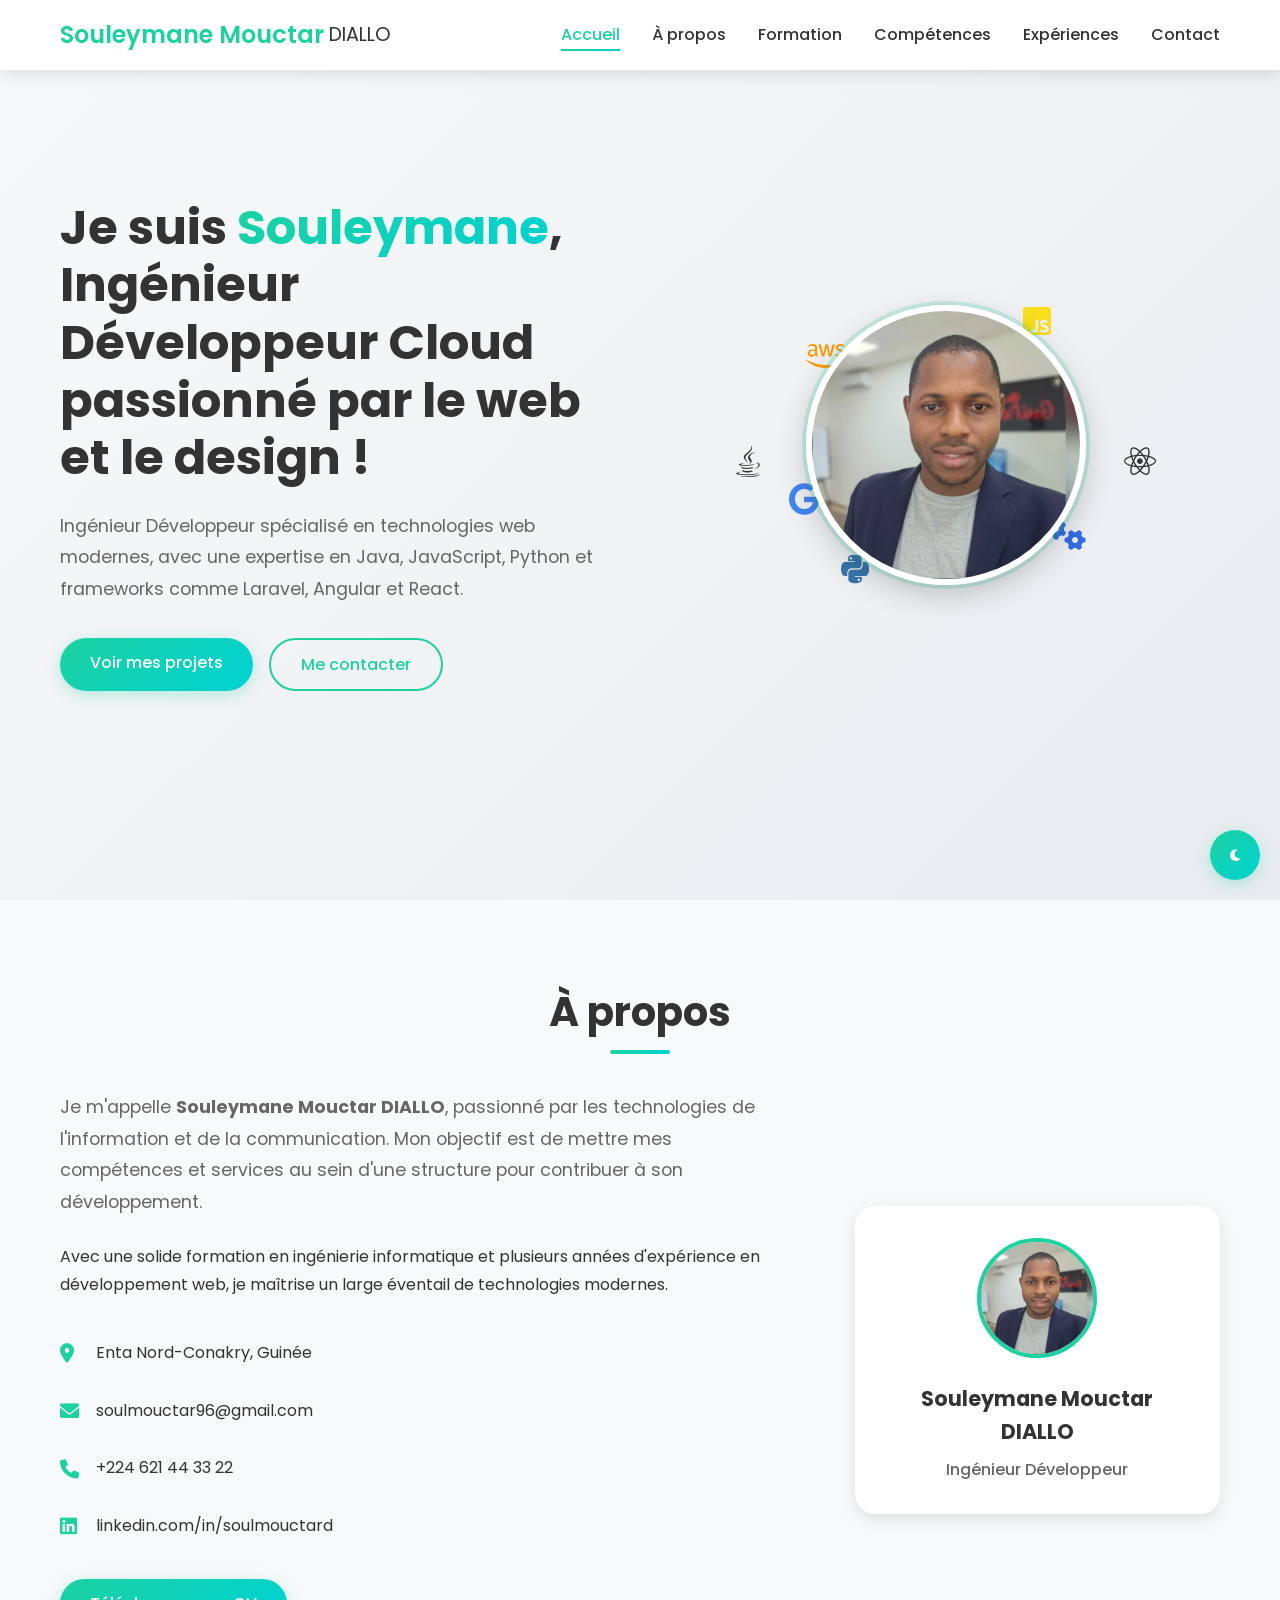
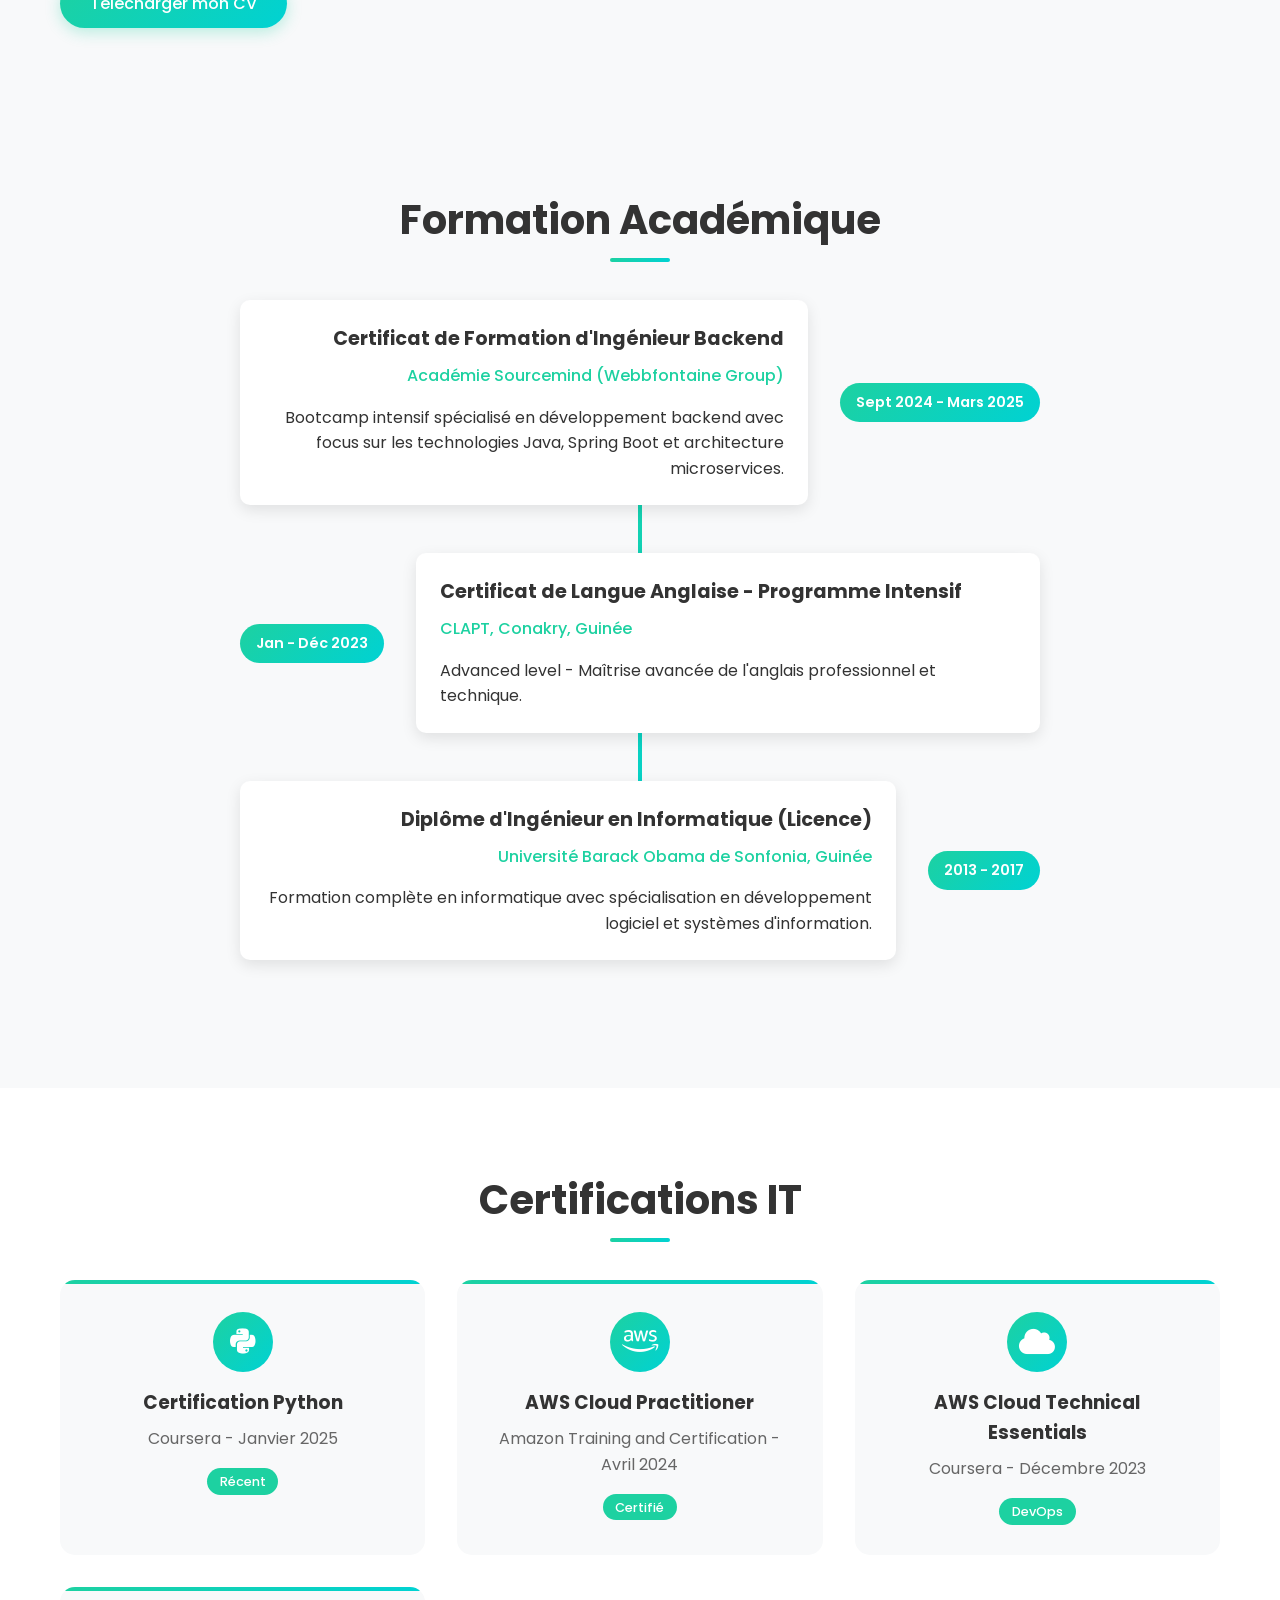
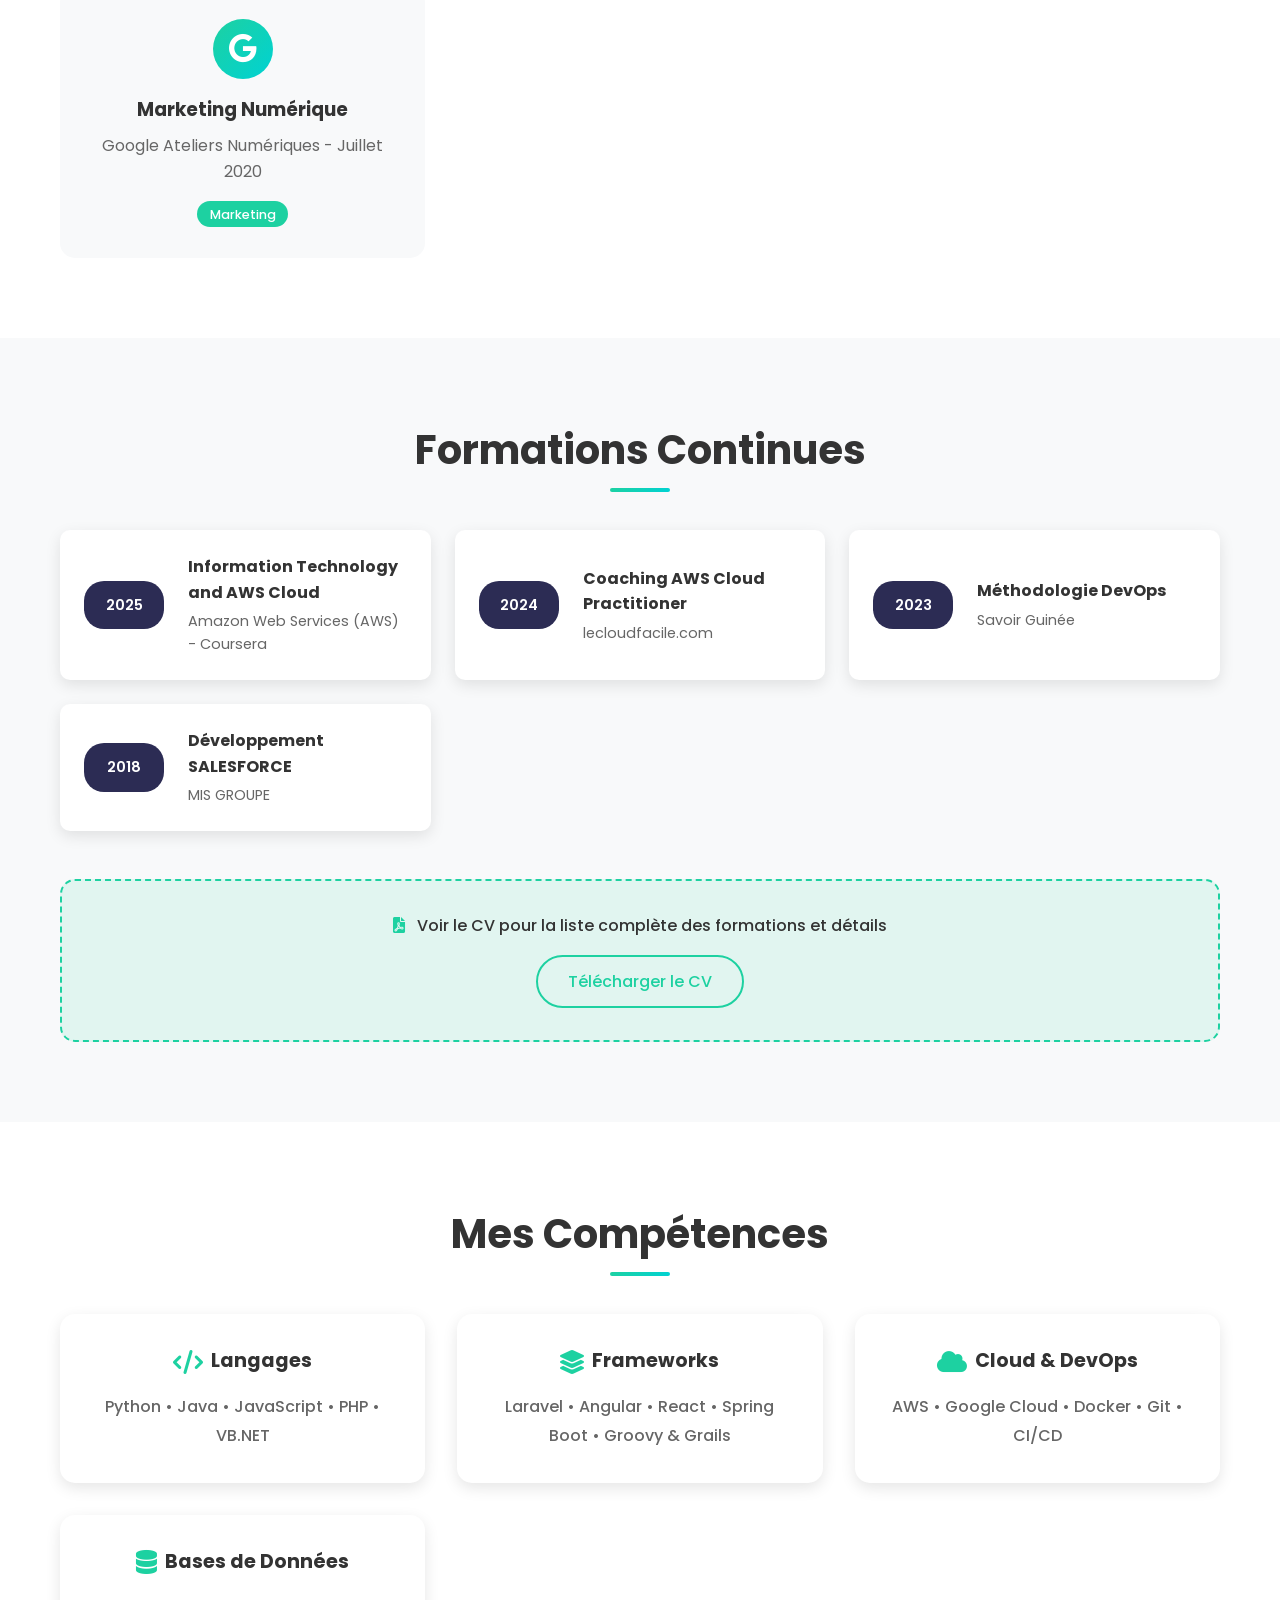
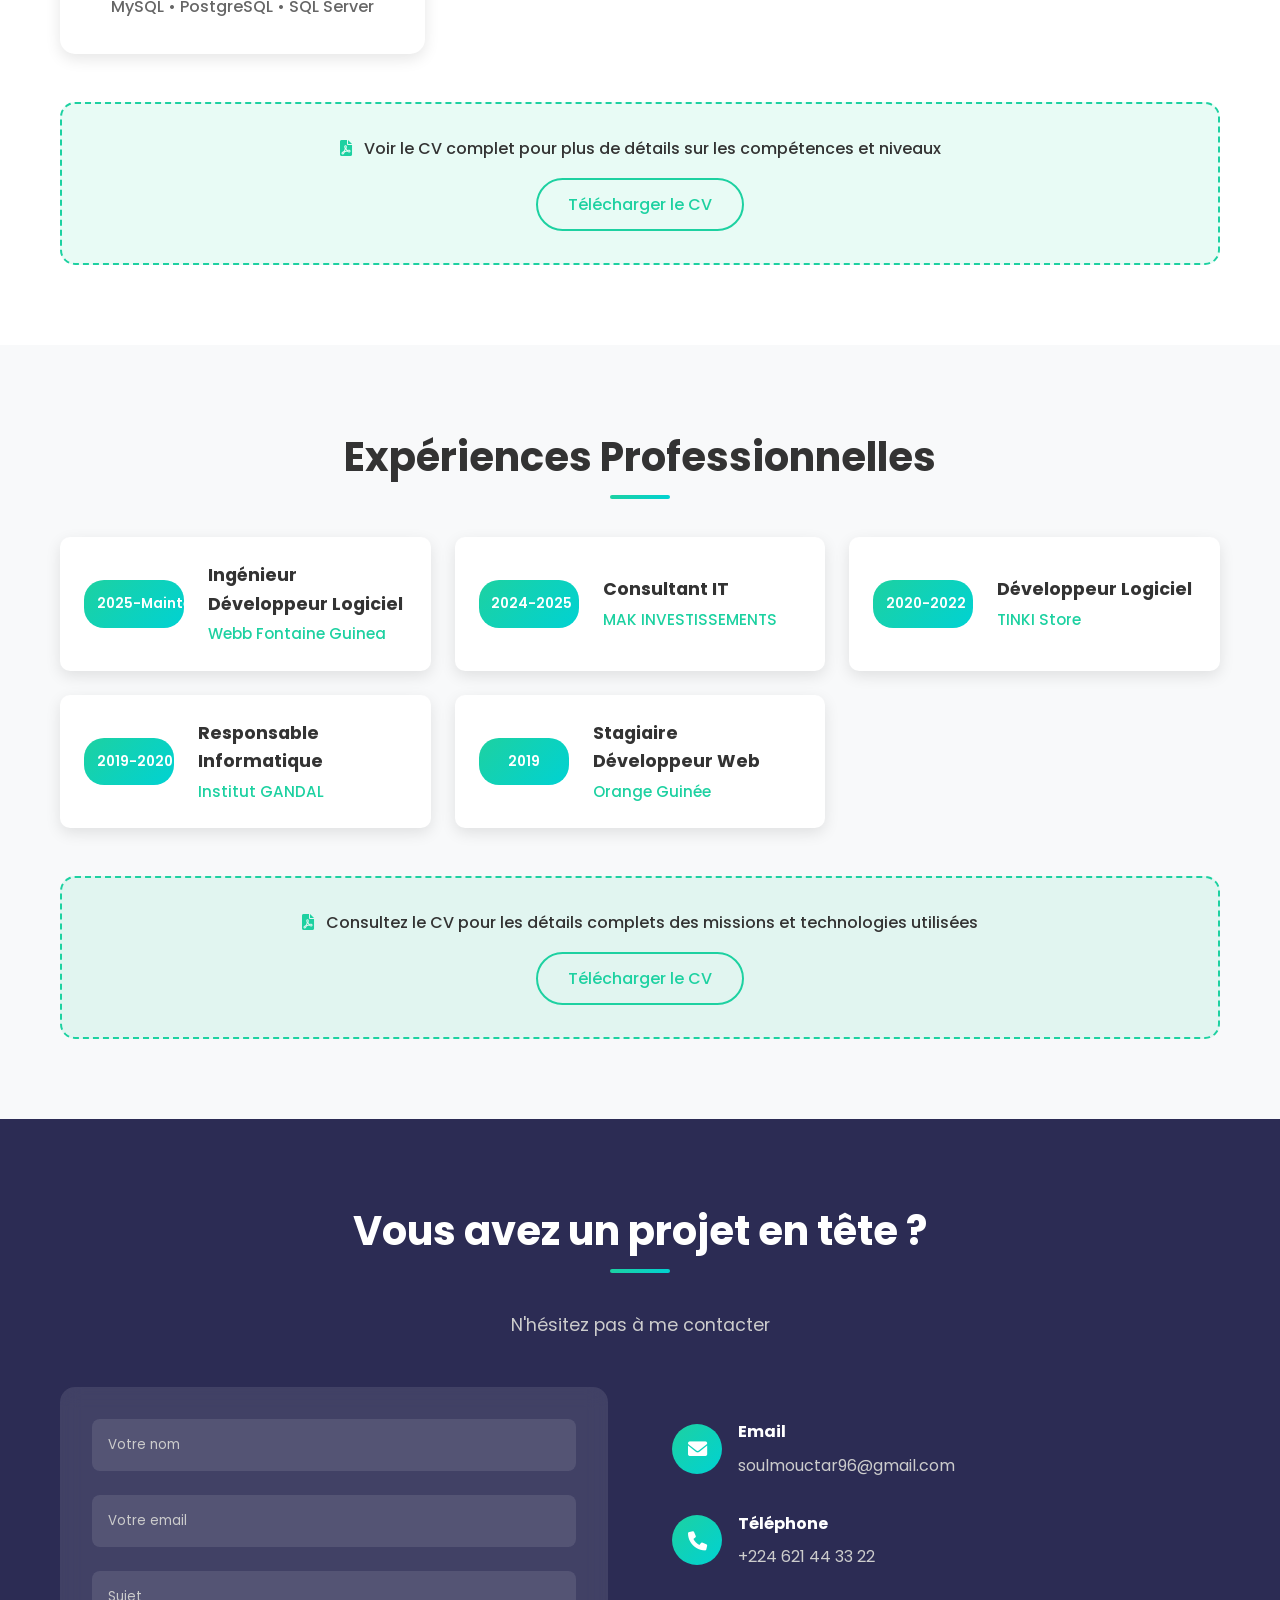
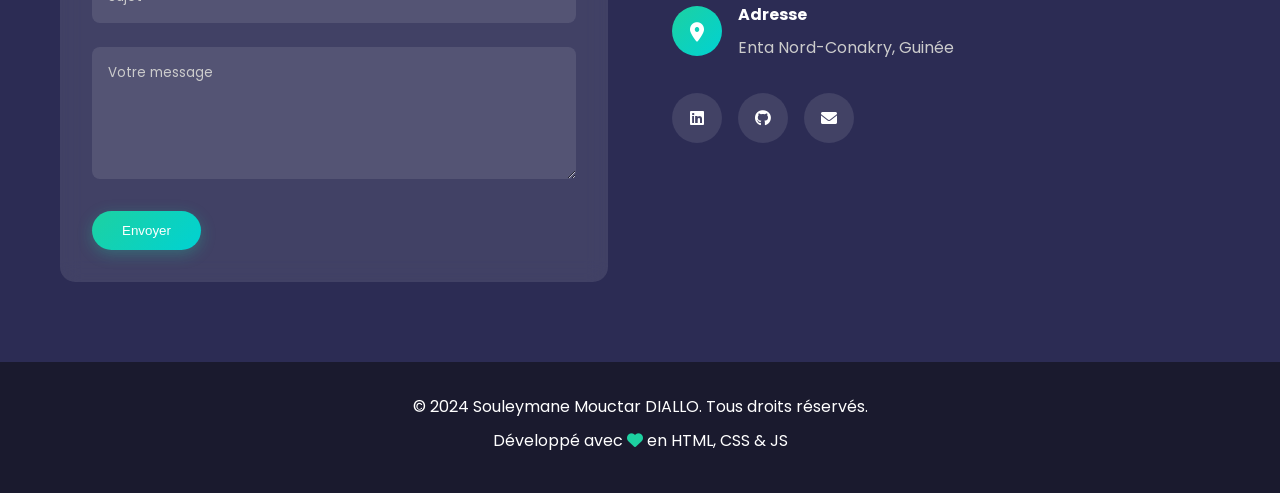
<file: index.html>
<!DOCTYPE html>
<html lang="fr">
<head>
    <meta charset="UTF-8">
    <meta name="viewport" content="width=device-width, initial-scale=1.0">
    <title>Souleymane Mouctar DIALLO - Portfolio</title>
    <link rel="stylesheet" href="assets/css/styles.css">
    <link href="https://fonts.googleapis.com/css2?family=Poppins:wght@300;400;500;600;700&display=swap" rel="stylesheet">
    <link rel="stylesheet" href="https://cdnjs.cloudflare.com/ajax/libs/font-awesome/6.0.0/css/all.min.css">
</head>
<body>
    <!-- Navigation -->
    <nav class="navbar">
        <div class="nav-container">
            <div class="nav-logo">
                <span class="logo-name">Souleymane Mouctar</span>
                <span class="logo-title">DIALLO</span>
            </div>
            <ul class="nav-menu">
                <li class="nav-item">
                    <a href="#accueil" class="nav-link active">Accueil</a>
                </li>
                <li class="nav-item">
                    <a href="#apropos" class="nav-link">À propos</a>
                </li>
                <li class="nav-item">
                    <a href="#formation" class="nav-link">Formation</a>
                </li>
                <li class="nav-item">
                    <a href="#competences" class="nav-link">Compétences</a>
                </li>
                <li class="nav-item">
                    <a href="#projets" class="nav-link">Expériences</a>
                </li>
                <li class="nav-item">
                    <a href="#contact" class="nav-link">Contact</a>
                </li>
            </ul>
            <div class="hamburger">
                <span class="bar"></span>
                <span class="bar"></span>
                <span class="bar"></span>
            </div>
        </div>
    </nav>

    <!-- Hero Section -->
    <section id="accueil" class="hero">
        <div class="hero-container">
            <div class="hero-content">
                <h1 class="hero-title">
                    Je suis <span class="highlight">Souleymane</span>, Ingénieur Développeur Cloud
                    <br>passionné par le web et le design !
                </h1>
                <p class="hero-description">
                    Ingénieur Développeur spécialisé en technologies web modernes, 
                    avec une expertise en Java, JavaScript, Python et frameworks comme Laravel, Angular et React.
                </p>
                <div class="hero-buttons">
                    <a href="#projets" class="btn btn-primary">Voir mes projets</a>
                    <a href="#contact" class="btn btn-secondary">Me contacter</a>
                </div>
            </div>
            <div class="hero-image">
                <div class="hero-profile">
                    <img src="images/soulmouctar_photo.png" alt="Souleymane Mouctar DIALLO" class="profile-photo">
                    <div class="tech-icons-container">
                        <i class="fab fa-js-square tech-icon js"></i>
                        <i class="fab fa-aws tech-icon aws"></i>
                        <i class="fab fa-python tech-icon python"></i>
                        <i class="fas fa-cogs tech-icon devops"></i>
                        <i class="fab fa-java tech-icon java"></i>
                        <i class="fab fa-google tech-icon gcp"></i>
                        <i class="fab fa-react tech-icon react"></i>
                    </div>
                </div>
            </div>
        </div>
    </section>

    <!-- À propos Section -->
    <section id="apropos" class="about">
        <div class="container">
            <h2 class="section-title">À propos</h2>
            <div class="about-content">
                <div class="about-text">
                    <p class="about-intro">
                        Je m'appelle <strong>Souleymane Mouctar DIALLO</strong>, passionné par les technologies de 
                        l'information et de la communication. Mon objectif est de mettre mes 
                        compétences et services au sein d'une structure pour contribuer à son 
                        développement.
                    </p>
                    <p>
                        Avec une solide formation en ingénierie informatique et plusieurs années d'expérience 
                        en développement web, je maîtrise un large éventail de technologies modernes.
                    </p>
                    <div class="about-details">
                        <div class="detail-item">
                            <i class="fas fa-map-marker-alt"></i>
                            <span>Enta Nord-Conakry, Guinée</span>
                        </div>
                        <div class="detail-item">
                            <i class="fas fa-envelope"></i>
                            <span>soulmouctar96@gmail.com</span>
                        </div>
                        <div class="detail-item">
                            <i class="fas fa-phone"></i>
                            <span>+224 621 44 33 22</span>
                        </div>
                        <div class="detail-item">
                            <i class="fab fa-linkedin"></i>
                            <span>linkedin.com/in/soulmouctard</span>
                        </div>
                    </div>
                    <a href="assets/cv/CV_FR_SOULEYMANE_MOUCTAR_DIALLO.pdf" class="btn btn-primary" download>Télécharger mon CV</a>
                </div>
                <div class="about-image">
                    <div class="profile-card">
                        <div class="profile-img">
                            <img src="images/soulmouctar_photo.png" alt="Souleymane Mouctar DIALLO" class="about-profile-photo">
                        </div>
                        <h3>Souleymane Mouctar DIALLO</h3>
                        <p>Ingénieur Développeur</p>
                    </div>
                </div>
            </div>
        </div>
    </section>

    <!-- Formation Section -->
    <section id="formation" class="education">
        <div class="container">
            <h2 class="section-title">Formation Académique</h2>
            <div class="timeline">
                <div class="timeline-item">
                    <div class="timeline-date">Sept 2024 - Mars 2025</div>
                    <div class="timeline-content">
                        <h3>Certificat de Formation d'Ingénieur Backend</h3>
                        <h4>Académie Sourcemind (Webbfontaine Group)</h4>
                        <p>Bootcamp intensif spécialisé en développement backend avec focus sur les technologies Java, Spring Boot et architecture microservices.</p>
                    </div>
                </div>
                <div class="timeline-item">
                    <div class="timeline-date">Jan - Déc 2023</div>
                    <div class="timeline-content">
                        <h3>Certificat de Langue Anglaise - Programme Intensif</h3>
                        <h4>CLAPT, Conakry, Guinée</h4>
                        <p>Advanced level - Maîtrise avancée de l'anglais professionnel et technique.</p>
                    </div>
                </div>
                <div class="timeline-item">
                    <div class="timeline-date">2013 - 2017</div>
                    <div class="timeline-content">
                        <h3>Diplôme d'Ingénieur en Informatique (Licence)</h3>
                        <h4>Université Barack Obama de Sonfonia, Guinée</h4>
                        <p>Formation complète en informatique avec spécialisation en développement logiciel et systèmes d'information.</p>
                    </div>
                </div>
            </div>
        </div>
    </section>

    <!-- Certifications Section -->
    <section id="certifications" class="certifications">
        <div class="container">
            <h2 class="section-title">Certifications IT</h2>
            <div class="certifications-grid">
                <div class="cert-card">
                    <div class="cert-icon">
                        <i class="fab fa-python"></i>
                    </div>
                    <h3>Certification Python</h3>
                    <p>Coursera - Janvier 2025</p>
                    <span class="cert-badge">Récent</span>
                </div>
                <div class="cert-card">
                    <div class="cert-icon">
                        <i class="fab fa-aws"></i>
                    </div>
                    <h3>AWS Cloud Practitioner</h3>
                    <p>Amazon Training and Certification - Avril 2024</p>
                    <span class="cert-badge">Certifié</span>
                </div>
                <div class="cert-card">
                    <div class="cert-icon">
                        <i class="fas fa-cloud"></i>
                    </div>
                    <h3>AWS Cloud Technical Essentials</h3>
                    <p>Coursera - Décembre 2023</p>
                    <span class="cert-badge">DevOps</span>
                </div>
                <div class="cert-card">
                    <div class="cert-icon">
                        <i class="fab fa-google"></i>
                    </div>
                    <h3>Marketing Numérique</h3>
                    <p>Google Ateliers Numériques - Juillet 2020</p>
                    <span class="cert-badge">Marketing</span>
                </div>
            </div>
        </div>
    </section>

    <!-- Formations Continues Section -->
    <section id="formations-continues" class="continuous-learning">
        <div class="container">
            <h2 class="section-title">Formations Continues</h2>
            <div class="learning-summary">
                <div class="learning-item-summary">
                    <div class="learning-year">2025</div>
                    <div class="learning-info">
                        <h4>Information Technology and AWS Cloud</h4>
                        <p>Amazon Web Services (AWS) - Coursera</p>
                    </div>
                </div>
                <div class="learning-item-summary">
                    <div class="learning-year">2024</div>
                    <div class="learning-info">
                        <h4>Coaching AWS Cloud Practitioner</h4>
                        <p>lecloudfacile.com</p>
                    </div>
                </div>
                <div class="learning-item-summary">
                    <div class="learning-year">2023</div>
                    <div class="learning-info">
                        <h4>Méthodologie DevOps</h4>
                        <p>Savoir Guinée</p>
                    </div>
                </div>
                <div class="learning-item-summary">
                    <div class="learning-year">2018</div>
                    <div class="learning-info">
                        <h4>Développement SALESFORCE</h4>
                        <p>MIS GROUPE</p>
                    </div>
                </div>
            </div>
            <div class="cv-reference">
                <p><i class="fas fa-file-pdf"></i> Voir le CV pour la liste complète des formations et détails</p>
                <a href="images/CV_FR_SOULEYMANE_MOUCTAR_DIALLO.pdf" class="btn btn-secondary" download>Télécharger le CV</a>
            </div>
        </div>
    </section>

    <!-- Compétences Section -->
    <section id="competences" class="skills">
        <div class="container">
            <h2 class="section-title">Mes Compétences</h2>
            <div class="skills-summary">
                <div class="skill-category">
                    <h3><i class="fas fa-code"></i> Langages</h3>
                    <p>Python • Java • JavaScript • PHP • VB.NET</p>
                </div>
                <div class="skill-category">
                    <h3><i class="fas fa-layer-group"></i> Frameworks</h3>
                    <p>Laravel • Angular • React • Spring Boot • Groovy & Grails</p>
                </div>
                <div class="skill-category">
                    <h3><i class="fas fa-cloud"></i> Cloud & DevOps</h3>
                    <p>AWS • Google Cloud • Docker • Git • CI/CD</p>
                </div>
                <div class="skill-category">
                    <h3><i class="fas fa-database"></i> Bases de Données</h3>
                    <p>MySQL • PostgreSQL • SQL Server</p>
                </div>
            </div>
            <div class="cv-reference">
                <p><i class="fas fa-file-pdf"></i> Voir le CV complet pour plus de détails sur les compétences et niveaux</p>
                <a href="assets/cv/CV_FR_SOULEYMANE_MOUCTAR_DIALLO.pdf" class="btn btn-secondary" download>Télécharger le CV</a>
            </div>
        </div>
    </section>

    <!-- Expériences Professionnelles Section -->
    <section id="projets" class="projects">
        <div class="container">
            <h2 class="section-title">Expériences Professionnelles</h2>
            <div class="experience-summary">
                <div class="experience-item-summary">
                    <div class="exp-date">2025-Maintenant</div>
                    <div class="exp-content">
                        <h3>Ingénieur Développeur Logiciel</h3>
                        <h4>Webb Fontaine Guinea</h4>
                    </div>
                </div>
                <div class="experience-item-summary">
                    <div class="exp-date">2024-2025</div>
                    <div class="exp-content">
                        <h3>Consultant IT</h3>
                        <h4>MAK INVESTISSEMENTS</h4>
                    </div>
                </div>
                <div class="experience-item-summary">
                    <div class="exp-date">2020-2022</div>
                    <div class="exp-content">
                        <h3>Développeur Logiciel</h3>
                        <h4>TINKI Store</h4>
                    </div>
                </div>
                <div class="experience-item-summary">
                    <div class="exp-date">2019-2020</div>
                    <div class="exp-content">
                        <h3>Responsable Informatique</h3>
                        <h4>Institut GANDAL</h4>
                    </div>
                </div>
                <div class="experience-item-summary">
                    <div class="exp-date">2019</div>
                    <div class="exp-content">
                        <h3>Stagiaire Développeur Web</h3>
                        <h4>Orange Guinée</h4>
                    </div>
                </div>
            </div>
            <div class="cv-reference">
                <p><i class="fas fa-file-pdf"></i> Consultez le CV pour les détails complets des missions et technologies utilisées</p>
                <a href="assets/cv/CV_FR_SOULEYMANE_MOUCTAR_DIALLO.pdf" class="btn btn-secondary" download>Télécharger le CV</a>
            </div>
        </div>
    </section>

    <!-- Contact Section -->
    <section id="contact" class="contact">
        <div class="container">
            <h2 class="section-title">Vous avez un projet en tête ?</h2>
            <p class="contact-subtitle">N'hésitez pas à me contacter</p>
            
            <div class="contact-content">
                <div class="contact-form">
                    <form id="contactForm">
                        <div class="form-group">
                            <input type="text" id="nom" name="nom" placeholder="Votre nom" required>
                        </div>
                        <div class="form-group">
                            <input type="email" id="email" name="email" placeholder="Votre email" required>
                        </div>
                        <div class="form-group">
                            <input type="text" id="sujet" name="sujet" placeholder="Sujet" required>
                        </div>
                        <div class="form-group">
                            <textarea id="message" name="message" placeholder="Votre message" rows="5" required></textarea>
                        </div>
                        <button type="submit" class="btn btn-primary">Envoyer</button>
                    </form>
                </div>
                
                <div class="contact-info">
                    <div class="contact-item">
                        <i class="fas fa-envelope"></i>
                        <div>
                            <h4>Email</h4>
                            <p>soulmouctar96@gmail.com</p>
                        </div>
                    </div>
                    <div class="contact-item">
                        <i class="fas fa-phone"></i>
                        <div>
                            <h4>Téléphone</h4>
                            <p>+224 621 44 33 22</p>
                        </div>
                    </div>
                    <div class="contact-item">
                        <i class="fas fa-map-marker-alt"></i>
                        <div>
                            <h4>Adresse</h4>
                            <p>Enta Nord-Conakry, Guinée</p>
                        </div>
                    </div>
                    <div class="social-links">
                        <a href="https://linkedin.com/in/soulmouctard" target="_blank"><i class="fab fa-linkedin"></i></a>
                        <a href="https://github.com/soulmouctar" target="_blank"><i class="fab fa-github"></i></a>
                        <a href="mailto:soulmouctar96@gmail.com"><i class="fas fa-envelope"></i></a>
                    </div>
                </div>
            </div>
        </div>
    </section>

    <!-- Footer -->
    <footer class="footer">
        <div class="container">
            <p>&copy; 2024 Souleymane Mouctar DIALLO. Tous droits réservés.</p>
            <p>Développé avec <i class="fas fa-heart"></i> en HTML, CSS & JS</p>
        </div>
    </footer>

    <script src="assets/js/script.js"></script>
</body>
</html>
</file>
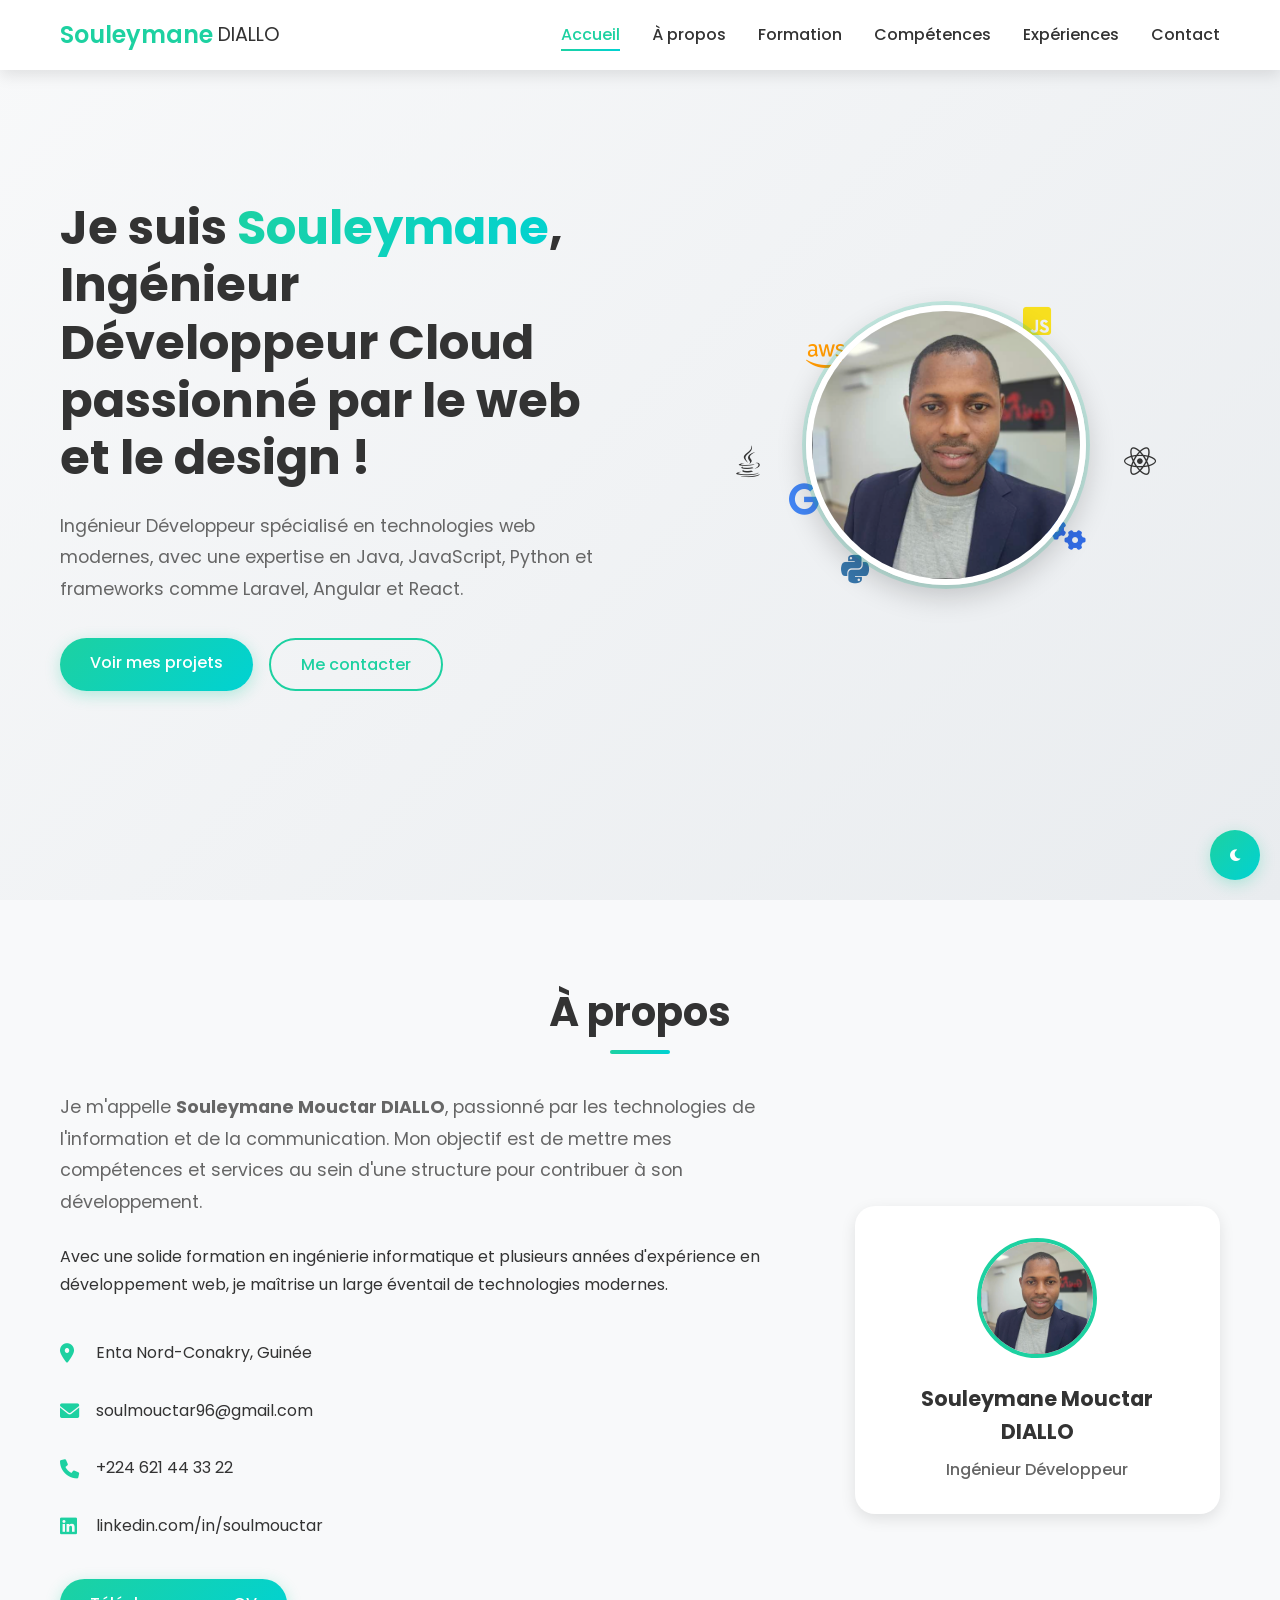
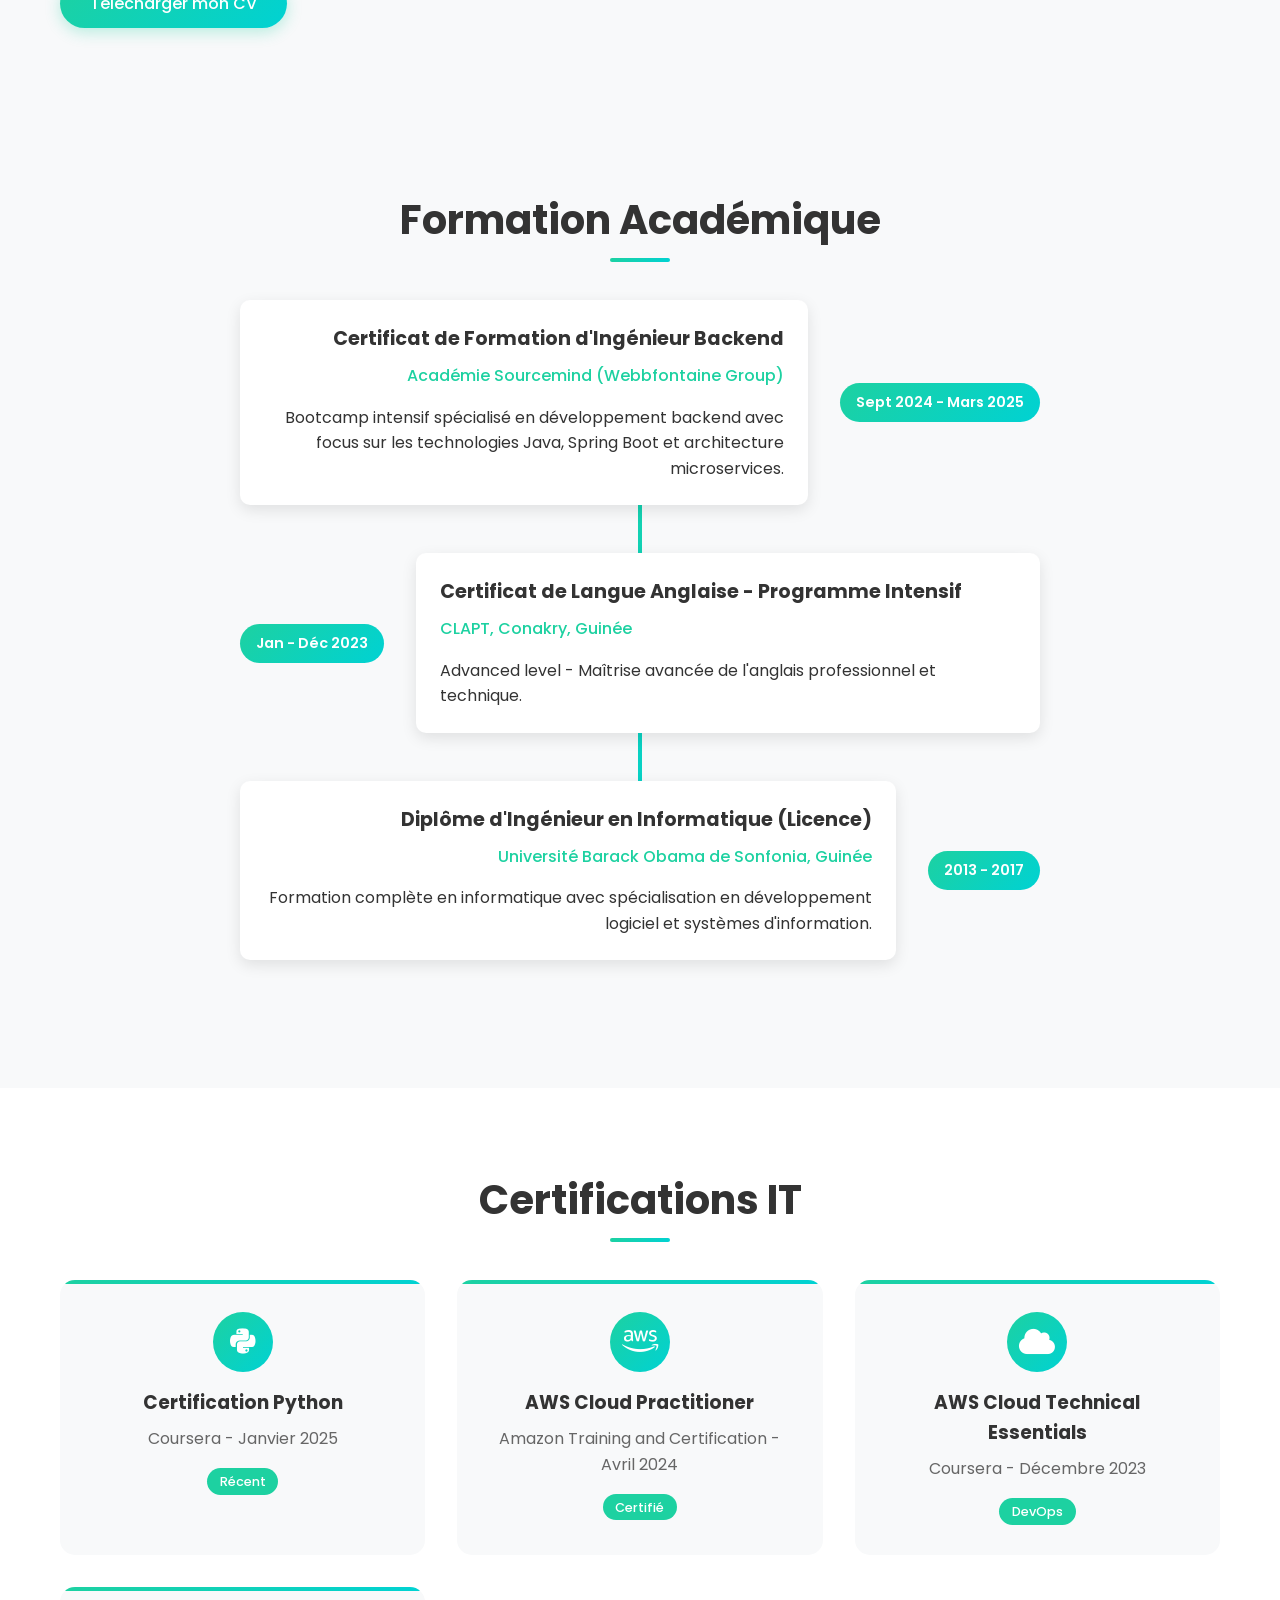
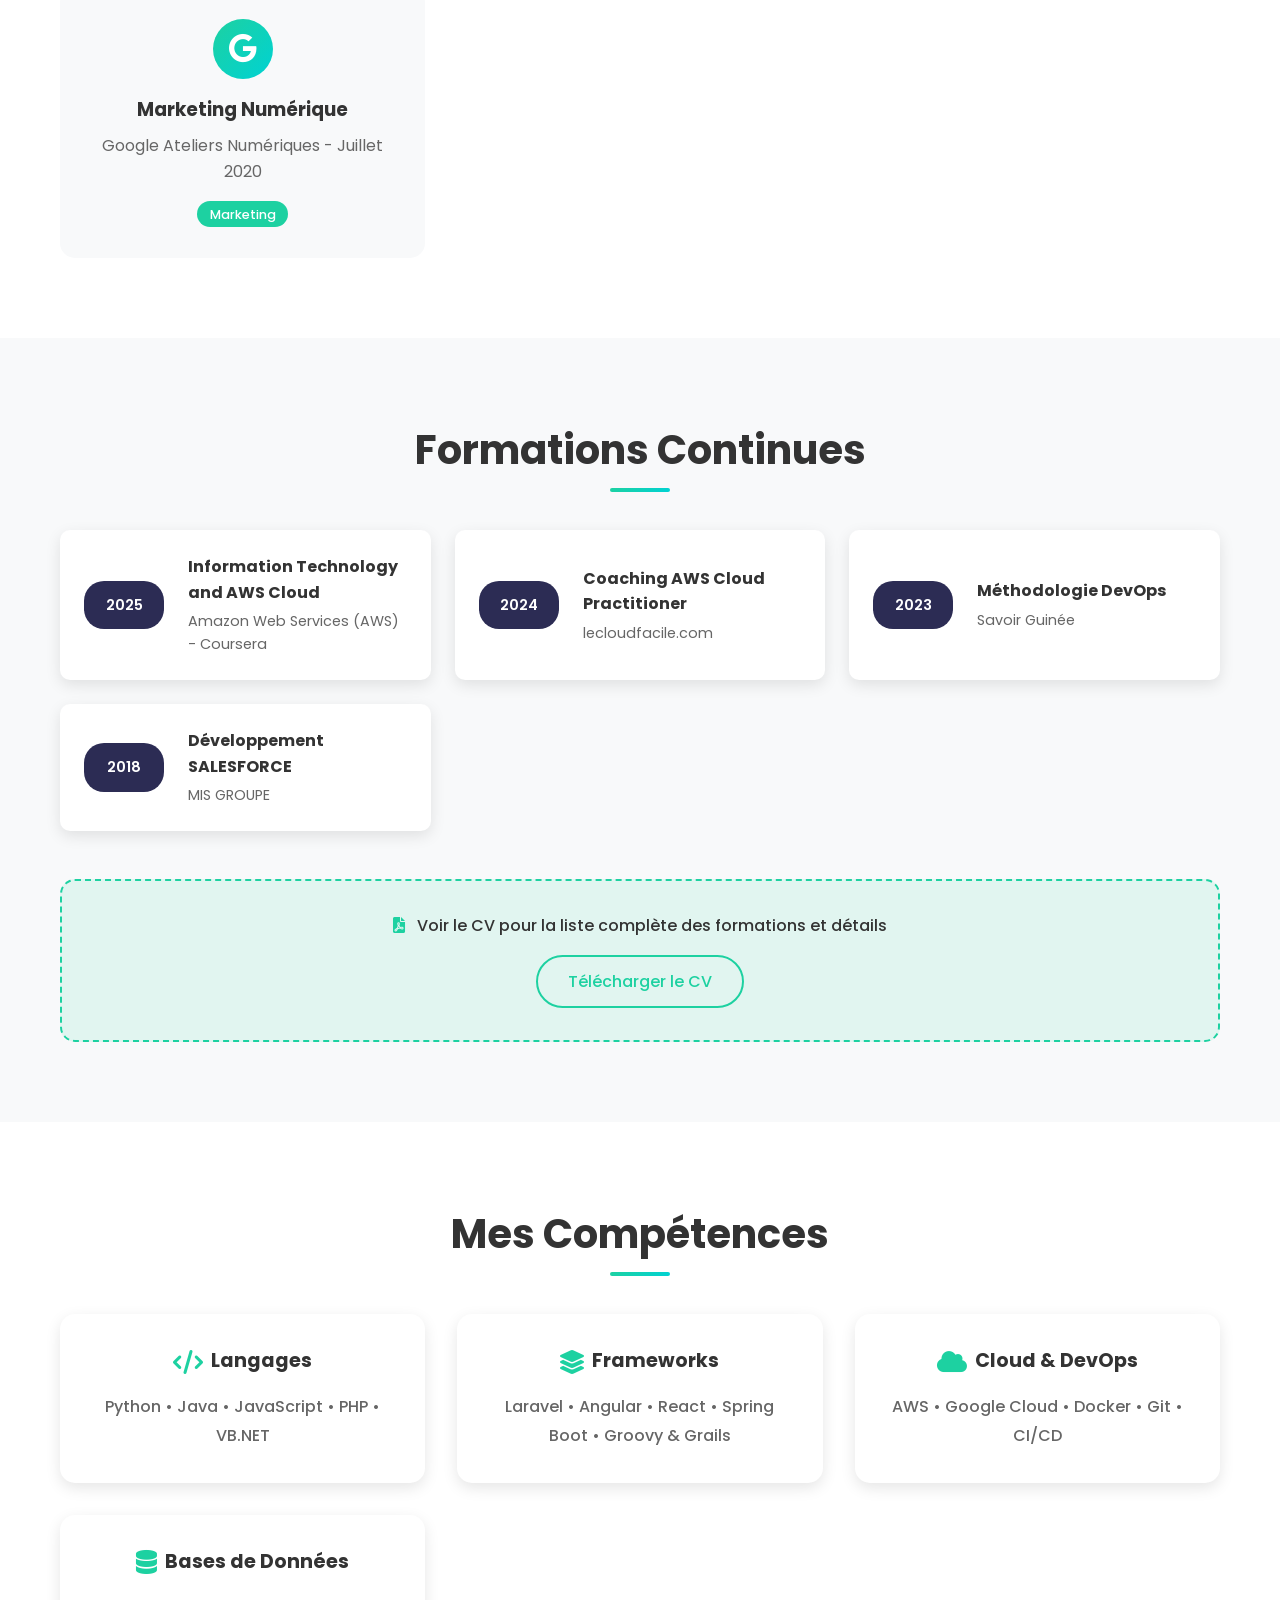
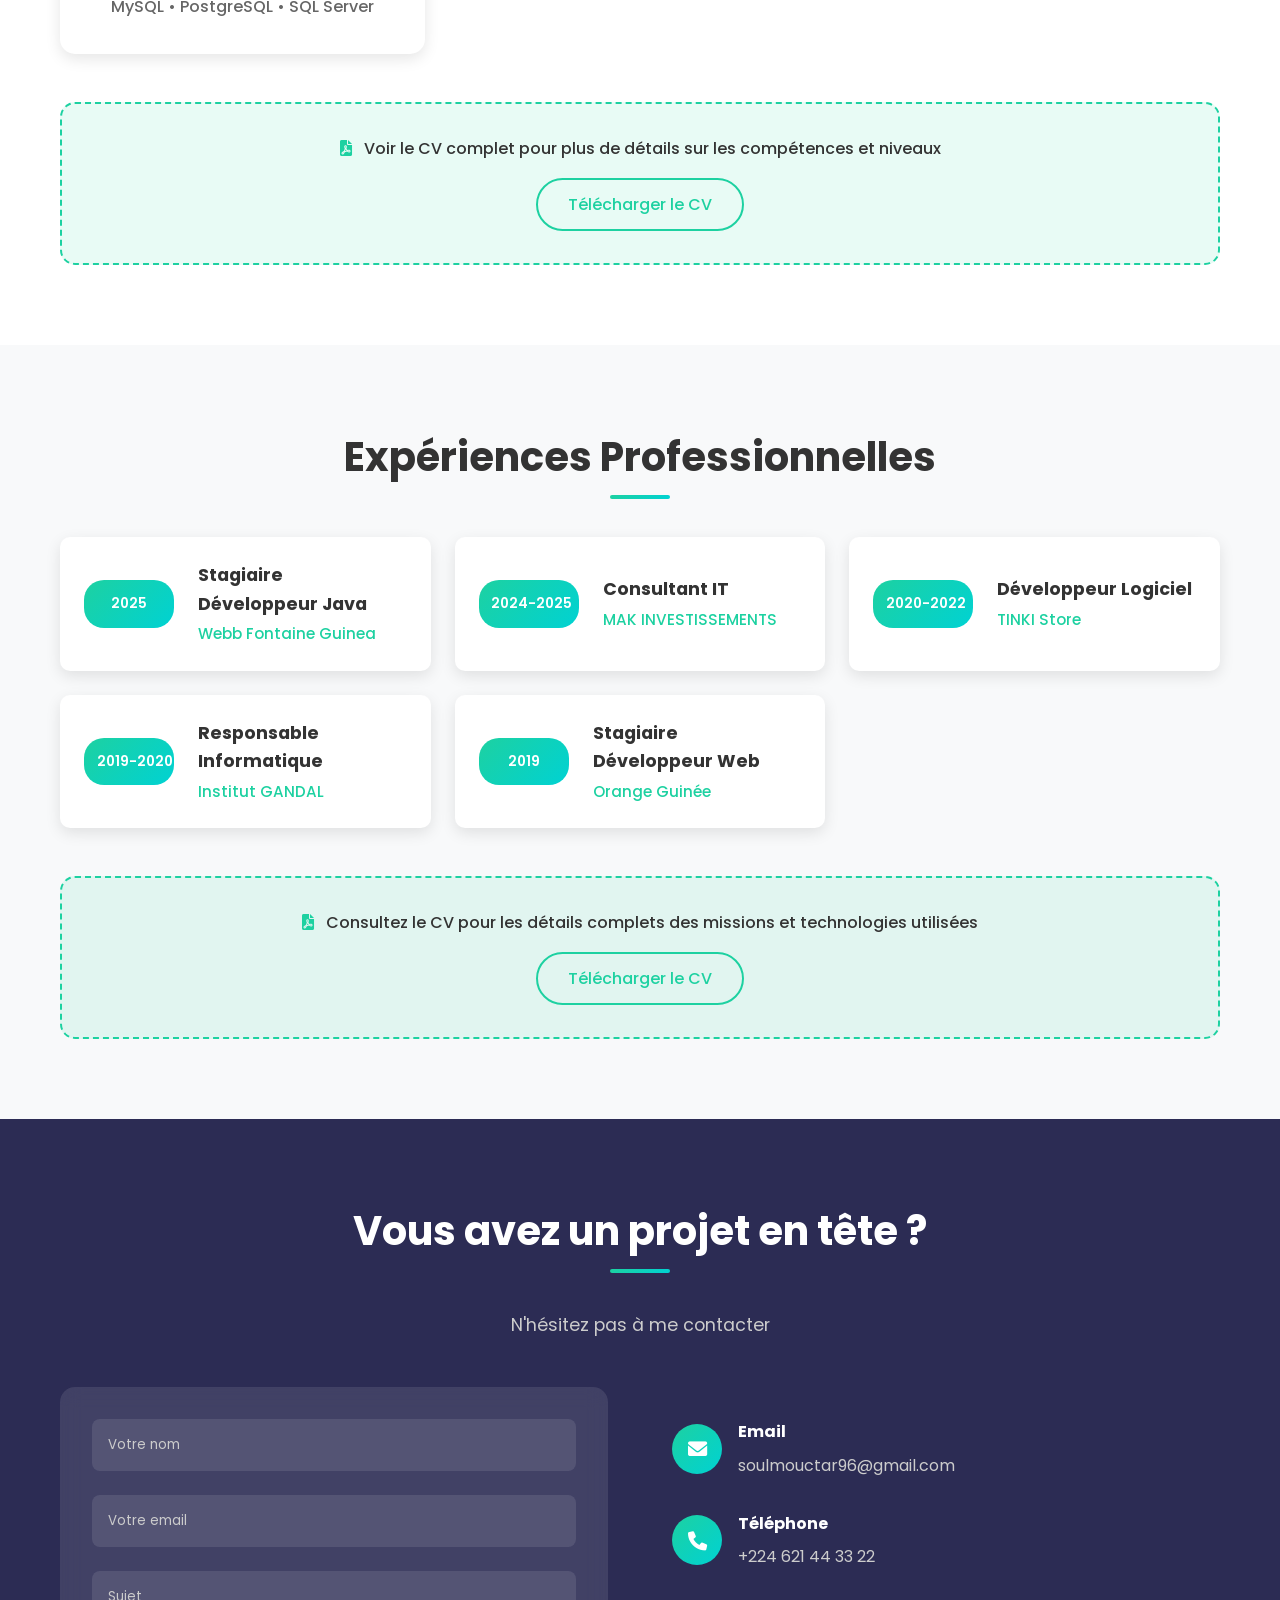
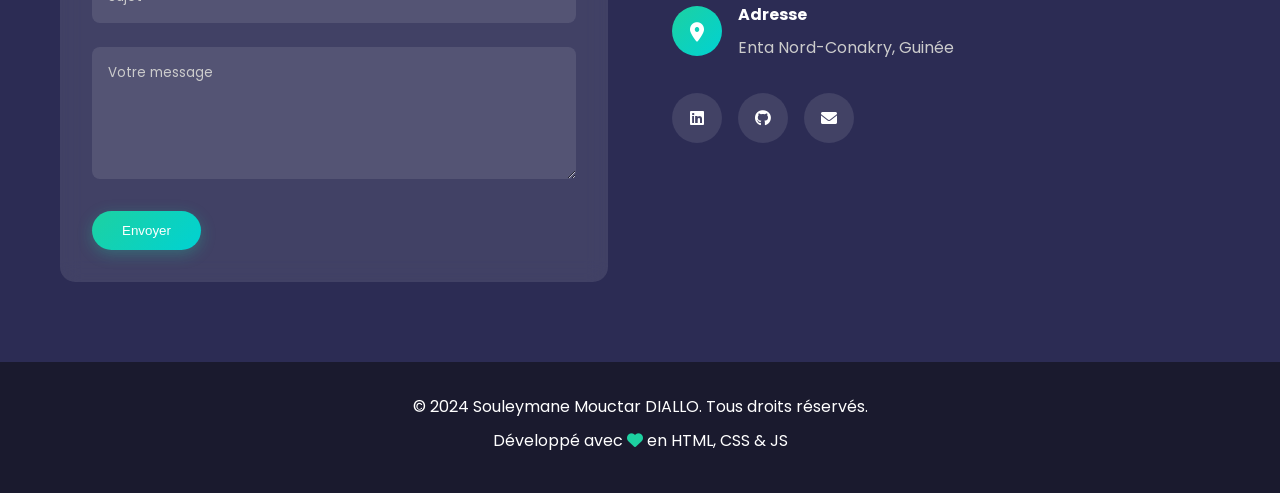
<file: soulmouctardev/index.html>
<!DOCTYPE html>
<html lang="fr">
<head>
    <meta charset="UTF-8">
    <meta name="viewport" content="width=device-width, initial-scale=1.0">
    <title>Souleymane Mouctar DIALLO - Portfolio</title>
    <link rel="stylesheet" href="assets/css/styles.css">
    <link href="https://fonts.googleapis.com/css2?family=Poppins:wght@300;400;500;600;700&display=swap" rel="stylesheet">
    <link rel="stylesheet" href="https://cdnjs.cloudflare.com/ajax/libs/font-awesome/6.0.0/css/all.min.css">
</head>
<body>
    <!-- Navigation -->
    <nav class="navbar">
        <div class="nav-container">
            <div class="nav-logo">
                <span class="logo-name">Souleymane</span>
                <span class="logo-title">DIALLO</span>
            </div>
            <ul class="nav-menu">
                <li class="nav-item">
                    <a href="#accueil" class="nav-link active">Accueil</a>
                </li>
                <li class="nav-item">
                    <a href="#apropos" class="nav-link">À propos</a>
                </li>
                <li class="nav-item">
                    <a href="#formation" class="nav-link">Formation</a>
                </li>
                <li class="nav-item">
                    <a href="#competences" class="nav-link">Compétences</a>
                </li>
                <li class="nav-item">
                    <a href="#projets" class="nav-link">Expériences</a>
                </li>
                <li class="nav-item">
                    <a href="#contact" class="nav-link">Contact</a>
                </li>
            </ul>
            <div class="hamburger">
                <span class="bar"></span>
                <span class="bar"></span>
                <span class="bar"></span>
            </div>
        </div>
    </nav>

    <!-- Hero Section -->
    <section id="accueil" class="hero">
        <div class="hero-container">
            <div class="hero-content">
                <h1 class="hero-title">
                    Je suis <span class="highlight">Souleymane</span>, Ingénieur Développeur Cloud
                    <br>passionné par le web et le design !
                </h1>
                <p class="hero-description">
                    Ingénieur Développeur spécialisé en technologies web modernes, 
                    avec une expertise en Java, JavaScript, Python et frameworks comme Laravel, Angular et React.
                </p>
                <div class="hero-buttons">
                    <a href="#projets" class="btn btn-primary">Voir mes projets</a>
                    <a href="#contact" class="btn btn-secondary">Me contacter</a>
                </div>
            </div>
            <div class="hero-image">
                <div class="hero-profile">
                    <img src="images/soulmouctar_photo.png" alt="Souleymane Mouctar DIALLO" class="profile-photo">
                    <div class="tech-icons-container">
                        <i class="fab fa-js-square tech-icon js"></i>
                        <i class="fab fa-aws tech-icon aws"></i>
                        <i class="fab fa-python tech-icon python"></i>
                        <i class="fas fa-cogs tech-icon devops"></i>
                        <i class="fab fa-java tech-icon java"></i>
                        <i class="fab fa-google tech-icon gcp"></i>
                        <i class="fab fa-react tech-icon react"></i>
                    </div>
                </div>
            </div>
        </div>
    </section>

    <!-- À propos Section -->
    <section id="apropos" class="about">
        <div class="container">
            <h2 class="section-title">À propos</h2>
            <div class="about-content">
                <div class="about-text">
                    <p class="about-intro">
                        Je m'appelle <strong>Souleymane Mouctar DIALLO</strong>, passionné par les technologies de 
                        l'information et de la communication. Mon objectif est de mettre mes 
                        compétences et services au sein d'une structure pour contribuer à son 
                        développement.
                    </p>
                    <p>
                        Avec une solide formation en ingénierie informatique et plusieurs années d'expérience 
                        en développement web, je maîtrise un large éventail de technologies modernes.
                    </p>
                    <div class="about-details">
                        <div class="detail-item">
                            <i class="fas fa-map-marker-alt"></i>
                            <span>Enta Nord-Conakry, Guinée</span>
                        </div>
                        <div class="detail-item">
                            <i class="fas fa-envelope"></i>
                            <span>soulmouctar96@gmail.com</span>
                        </div>
                        <div class="detail-item">
                            <i class="fas fa-phone"></i>
                            <span>+224 621 44 33 22</span>
                        </div>
                        <div class="detail-item">
                            <i class="fab fa-linkedin"></i>
                            <span>linkedin.com/in/soulmouctar</span>
                        </div>
                    </div>
                    <a href="assets/cv/CV_FR_SOULEYMANE_MOUCTAR_DIALLO.pdf" class="btn btn-primary" download>Télécharger mon CV</a>
                </div>
                <div class="about-image">
                    <div class="profile-card">
                        <div class="profile-img">
                            <img src="images/soulmouctar_photo.png" alt="Souleymane Mouctar DIALLO" class="about-profile-photo">
                        </div>
                        <h3>Souleymane Mouctar DIALLO</h3>
                        <p>Ingénieur Développeur</p>
                    </div>
                </div>
            </div>
        </div>
    </section>

    <!-- Formation Section -->
    <section id="formation" class="education">
        <div class="container">
            <h2 class="section-title">Formation Académique</h2>
            <div class="timeline">
                <div class="timeline-item">
                    <div class="timeline-date">Sept 2024 - Mars 2025</div>
                    <div class="timeline-content">
                        <h3>Certificat de Formation d'Ingénieur Backend</h3>
                        <h4>Académie Sourcemind (Webbfontaine Group)</h4>
                        <p>Bootcamp intensif spécialisé en développement backend avec focus sur les technologies Java, Spring Boot et architecture microservices.</p>
                    </div>
                </div>
                <div class="timeline-item">
                    <div class="timeline-date">Jan - Déc 2023</div>
                    <div class="timeline-content">
                        <h3>Certificat de Langue Anglaise - Programme Intensif</h3>
                        <h4>CLAPT, Conakry, Guinée</h4>
                        <p>Advanced level - Maîtrise avancée de l'anglais professionnel et technique.</p>
                    </div>
                </div>
                <div class="timeline-item">
                    <div class="timeline-date">2013 - 2017</div>
                    <div class="timeline-content">
                        <h3>Diplôme d'Ingénieur en Informatique (Licence)</h3>
                        <h4>Université Barack Obama de Sonfonia, Guinée</h4>
                        <p>Formation complète en informatique avec spécialisation en développement logiciel et systèmes d'information.</p>
                    </div>
                </div>
            </div>
        </div>
    </section>

    <!-- Certifications Section -->
    <section id="certifications" class="certifications">
        <div class="container">
            <h2 class="section-title">Certifications IT</h2>
            <div class="certifications-grid">
                <div class="cert-card">
                    <div class="cert-icon">
                        <i class="fab fa-python"></i>
                    </div>
                    <h3>Certification Python</h3>
                    <p>Coursera - Janvier 2025</p>
                    <span class="cert-badge">Récent</span>
                </div>
                <div class="cert-card">
                    <div class="cert-icon">
                        <i class="fab fa-aws"></i>
                    </div>
                    <h3>AWS Cloud Practitioner</h3>
                    <p>Amazon Training and Certification - Avril 2024</p>
                    <span class="cert-badge">Certifié</span>
                </div>
                <div class="cert-card">
                    <div class="cert-icon">
                        <i class="fas fa-cloud"></i>
                    </div>
                    <h3>AWS Cloud Technical Essentials</h3>
                    <p>Coursera - Décembre 2023</p>
                    <span class="cert-badge">DevOps</span>
                </div>
                <div class="cert-card">
                    <div class="cert-icon">
                        <i class="fab fa-google"></i>
                    </div>
                    <h3>Marketing Numérique</h3>
                    <p>Google Ateliers Numériques - Juillet 2020</p>
                    <span class="cert-badge">Marketing</span>
                </div>
            </div>
        </div>
    </section>

    <!-- Formations Continues Section -->
    <section id="formations-continues" class="continuous-learning">
        <div class="container">
            <h2 class="section-title">Formations Continues</h2>
            <div class="learning-summary">
                <div class="learning-item-summary">
                    <div class="learning-year">2025</div>
                    <div class="learning-info">
                        <h4>Information Technology and AWS Cloud</h4>
                        <p>Amazon Web Services (AWS) - Coursera</p>
                    </div>
                </div>
                <div class="learning-item-summary">
                    <div class="learning-year">2024</div>
                    <div class="learning-info">
                        <h4>Coaching AWS Cloud Practitioner</h4>
                        <p>lecloudfacile.com</p>
                    </div>
                </div>
                <div class="learning-item-summary">
                    <div class="learning-year">2023</div>
                    <div class="learning-info">
                        <h4>Méthodologie DevOps</h4>
                        <p>Savoir Guinée</p>
                    </div>
                </div>
                <div class="learning-item-summary">
                    <div class="learning-year">2018</div>
                    <div class="learning-info">
                        <h4>Développement SALESFORCE</h4>
                        <p>MIS GROUPE</p>
                    </div>
                </div>
            </div>
            <div class="cv-reference">
                <p><i class="fas fa-file-pdf"></i> Voir le CV pour la liste complète des formations et détails</p>
                <a href="images/CV_FR_SOULEYMANE_MOUCTAR_DIALLO.pdf" class="btn btn-secondary" download>Télécharger le CV</a>
            </div>
        </div>
    </section>

    <!-- Compétences Section -->
    <section id="competences" class="skills">
        <div class="container">
            <h2 class="section-title">Mes Compétences</h2>
            <div class="skills-summary">
                <div class="skill-category">
                    <h3><i class="fas fa-code"></i> Langages</h3>
                    <p>Python • Java • JavaScript • PHP • VB.NET</p>
                </div>
                <div class="skill-category">
                    <h3><i class="fas fa-layer-group"></i> Frameworks</h3>
                    <p>Laravel • Angular • React • Spring Boot • Groovy & Grails</p>
                </div>
                <div class="skill-category">
                    <h3><i class="fas fa-cloud"></i> Cloud & DevOps</h3>
                    <p>AWS • Google Cloud • Docker • Git • CI/CD</p>
                </div>
                <div class="skill-category">
                    <h3><i class="fas fa-database"></i> Bases de Données</h3>
                    <p>MySQL • PostgreSQL • SQL Server</p>
                </div>
            </div>
            <div class="cv-reference">
                <p><i class="fas fa-file-pdf"></i> Voir le CV complet pour plus de détails sur les compétences et niveaux</p>
                <a href="assets/cv/CV_FR_SOULEYMANE_MOUCTAR_DIALLO.pdf" class="btn btn-secondary" download>Télécharger le CV</a>
            </div>
        </div>
    </section>

    <!-- Expériences Professionnelles Section -->
    <section id="projets" class="projects">
        <div class="container">
            <h2 class="section-title">Expériences Professionnelles</h2>
            <div class="experience-summary">
                <div class="experience-item-summary">
                    <div class="exp-date">2025</div>
                    <div class="exp-content">
                        <h3>Stagiaire Développeur Java</h3>
                        <h4>Webb Fontaine Guinea</h4>
                    </div>
                </div>
                <div class="experience-item-summary">
                    <div class="exp-date">2024-2025</div>
                    <div class="exp-content">
                        <h3>Consultant IT</h3>
                        <h4>MAK INVESTISSEMENTS</h4>
                    </div>
                </div>
                <div class="experience-item-summary">
                    <div class="exp-date">2020-2022</div>
                    <div class="exp-content">
                        <h3>Développeur Logiciel</h3>
                        <h4>TINKI Store</h4>
                    </div>
                </div>
                <div class="experience-item-summary">
                    <div class="exp-date">2019-2020</div>
                    <div class="exp-content">
                        <h3>Responsable Informatique</h3>
                        <h4>Institut GANDAL</h4>
                    </div>
                </div>
                <div class="experience-item-summary">
                    <div class="exp-date">2019</div>
                    <div class="exp-content">
                        <h3>Stagiaire Développeur Web</h3>
                        <h4>Orange Guinée</h4>
                    </div>
                </div>
            </div>
            <div class="cv-reference">
                <p><i class="fas fa-file-pdf"></i> Consultez le CV pour les détails complets des missions et technologies utilisées</p>
                <a href="assets/cv/CV_FR_SOULEYMANE_MOUCTAR_DIALLO.pdf" class="btn btn-secondary" download>Télécharger le CV</a>
            </div>
        </div>
    </section>

    <!-- Contact Section -->
    <section id="contact" class="contact">
        <div class="container">
            <h2 class="section-title">Vous avez un projet en tête ?</h2>
            <p class="contact-subtitle">N'hésitez pas à me contacter</p>
            
            <div class="contact-content">
                <div class="contact-form">
                    <form id="contactForm">
                        <div class="form-group">
                            <input type="text" id="nom" name="nom" placeholder="Votre nom" required>
                        </div>
                        <div class="form-group">
                            <input type="email" id="email" name="email" placeholder="Votre email" required>
                        </div>
                        <div class="form-group">
                            <input type="text" id="sujet" name="sujet" placeholder="Sujet" required>
                        </div>
                        <div class="form-group">
                            <textarea id="message" name="message" placeholder="Votre message" rows="5" required></textarea>
                        </div>
                        <button type="submit" class="btn btn-primary">Envoyer</button>
                    </form>
                </div>
                
                <div class="contact-info">
                    <div class="contact-item">
                        <i class="fas fa-envelope"></i>
                        <div>
                            <h4>Email</h4>
                            <p>soulmouctar96@gmail.com</p>
                        </div>
                    </div>
                    <div class="contact-item">
                        <i class="fas fa-phone"></i>
                        <div>
                            <h4>Téléphone</h4>
                            <p>+224 621 44 33 22</p>
                        </div>
                    </div>
                    <div class="contact-item">
                        <i class="fas fa-map-marker-alt"></i>
                        <div>
                            <h4>Adresse</h4>
                            <p>Enta Nord-Conakry, Guinée</p>
                        </div>
                    </div>
                    <div class="social-links">
                        <a href="https://linkedin.com/in/soulmouctar" target="_blank"><i class="fab fa-linkedin"></i></a>
                        <a href="https://github.com/soulmouctar" target="_blank"><i class="fab fa-github"></i></a>
                        <a href="mailto:soulmouctar96@gmail.com"><i class="fas fa-envelope"></i></a>
                    </div>
                </div>
            </div>
        </div>
    </section>

    <!-- Footer -->
    <footer class="footer">
        <div class="container">
            <p>&copy; 2024 Souleymane Mouctar DIALLO. Tous droits réservés.</p>
            <p>Développé avec <i class="fas fa-heart"></i> en HTML, CSS & JS</p>
        </div>
    </footer>

    <script src="assets/js/script.js"></script>
</body>
</html>
</file>
<file: assets/css/styles.css>
/* Reset et base */
* {
    margin: 0;
    padding: 0;
    box-sizing: border-box;
}

:root {
    --primary-color: #1dd1a1;
    --secondary-color: #00d2d3;
    --dark-color: #2c2c54;
    --light-color: #f8f9fa;
    --text-color: #333;
    --text-light: #666;
    --white: #ffffff;
    --shadow: 0 5px 15px rgba(0, 0, 0, 0.1);
    --gradient: linear-gradient(135deg, var(--primary-color), var(--secondary-color));
}

body {
    font-family: 'Poppins', sans-serif;
    line-height: 1.6;
    color: var(--text-color);
    overflow-x: hidden;
}

.container {
    max-width: 1200px;
    margin: 0 auto;
    padding: 0 20px;
}

/* Navigation */
.navbar {
    position: fixed;
    top: 0;
    width: 100%;
    background: var(--white);
    box-shadow: var(--shadow);
    z-index: 1000;
    transition: all 0.3s ease;
}

.nav-container {
    max-width: 1200px;
    margin: 0 auto;
    padding: 0 20px;
    display: flex;
    justify-content: space-between;
    align-items: center;
    height: 70px;
}

.nav-logo {
    display: flex;
    align-items: center;
    gap: 5px;
}

.logo-name {
    font-size: 1.5rem;
    font-weight: 600;
    color: var(--primary-color);
}

.logo-title {
    font-size: 1.2rem;
    font-weight: 400;
    color: var(--text-color);
}

.nav-menu {
    display: flex;
    list-style: none;
    gap: 2rem;
}

.nav-link {
    text-decoration: none;
    color: var(--text-color);
    font-weight: 500;
    transition: color 0.3s ease;
    position: relative;
}

.nav-link:hover,
.nav-link.active {
    color: var(--primary-color);
}

.nav-link::after {
    content: '';
    position: absolute;
    bottom: -5px;
    left: 0;
    width: 0;
    height: 2px;
    background: var(--gradient);
    transition: width 0.3s ease;
}

.nav-link:hover::after,
.nav-link.active::after {
    width: 100%;
}

.hamburger {
    display: none;
    flex-direction: column;
    cursor: pointer;
}

.bar {
    width: 25px;
    height: 3px;
    background: var(--text-color);
    margin: 3px 0;
    transition: 0.3s;
}

/* Hero Section */
.hero {
    min-height: 100vh;
    display: flex;
    align-items: center;
    background: linear-gradient(135deg, #f8f9fa 0%, #e9ecef 100%);
    padding-top: 70px;
}

.hero-container {
    max-width: 1200px;
    margin: 0 auto;
    padding: 0 20px;
    display: grid;
    grid-template-columns: 1fr 1fr;
    gap: 4rem;
    align-items: center;
}

.hero-title {
    font-size: 3rem;
    font-weight: 700;
    line-height: 1.2;
    margin-bottom: 1.5rem;
}

.highlight {
    background: var(--gradient);
    -webkit-background-clip: text;
    -webkit-text-fill-color: transparent;
    background-clip: text;
}

.hero-description {
    font-size: 1.1rem;
    color: var(--text-light);
    margin-bottom: 2rem;
    line-height: 1.8;
}

.hero-buttons {
    display: flex;
    gap: 1rem;
    flex-wrap: wrap;
}

.btn {
    padding: 12px 30px;
    border-radius: 50px;
    text-decoration: none;
    font-weight: 500;
    transition: all 0.3s ease;
    border: none;
    cursor: pointer;
    display: inline-block;
    text-align: center;
}

.btn-primary {
    background: var(--gradient);
    color: var(--white);
    box-shadow: 0 4px 15px rgba(29, 209, 161, 0.3);
}

.btn-primary:hover {
    transform: translateY(-2px);
    box-shadow: 0 6px 20px rgba(29, 209, 161, 0.4);
}

.btn-secondary {
    background: transparent;
    color: var(--primary-color);
    border: 2px solid var(--primary-color);
}

.btn-secondary:hover {
    background: var(--primary-color);
    color: var(--white);
    transform: translateY(-2px);
}

.hero-image {
    display: flex;
    justify-content: center;
    align-items: center;
}

.hero-profile {
    position: relative;
    width: 350px;
    height: 350px;
    display: flex;
    align-items: center;
    justify-content: center;
    animation: float 6s ease-in-out infinite;
}

.profile-photo {
    width: 280px;
    height: 280px;
    border-radius: 50%;
    object-fit: cover;
    border: 6px solid var(--white);
    box-shadow: 0 10px 30px rgba(0, 0, 0, 0.2), 0 0 0 4px rgba(29, 209, 161, 0.2);
    transition: all 0.3s ease;
    position: relative;
    z-index: 2;
}

.profile-photo:hover {
    transform: scale(1.05);
    box-shadow: 0 15px 40px rgba(29, 209, 161, 0.3);
}

.tech-icons-container {
    position: absolute;
    width: 100%;
    height: 100%;
    top: 0;
    left: 0;
}

.tech-icon {
    position: absolute;
    font-size: 2rem;
    animation: orbit 10s linear infinite;
}

.tech-icon.js {
    top: 10%;
    right: 20%;
    color: #f7df1e;
}

.tech-icon.aws {
    top: 20%;
    left: 10%;
    color: #ff9900;
    animation-delay: -1s;
}

.tech-icon.devops {
    bottom: 20%;
    right: 10%;
    color: #326ce5;
    animation-delay: -3s;
}

.tech-icon.gcp {
    bottom: 30%;
    left: 5%;
    color: #4285f4;
    animation-delay: -7s;
}

.tech-icon.python {
    bottom: 10%;
    left: 20%;
    color: #3776ab;
    animation-delay: -4s;
}

.tech-icon.java {
    top: 50%;
    left: -10%;
    animation-delay: -6s;
}

.tech-icon.react {
    top: 50%;
    right: -10%;
    animation-delay: -8s;
}

@keyframes float {
    0%, 100% { transform: translateY(0px); }
    50% { transform: translateY(-20px); }
}

@keyframes orbit {
    0% { transform: rotate(0deg) translateX(150px) rotate(0deg); }
    100% { transform: rotate(360deg) translateX(150px) rotate(-360deg); }
}

/* Sections communes */
section {
    padding: 80px 0;
}

.section-title {
    text-align: center;
    font-size: 2.5rem;
    font-weight: 700;
    margin-bottom: 3rem;
    position: relative;
}

.section-title::after {
    content: '';
    position: absolute;
    bottom: -10px;
    left: 50%;
    transform: translateX(-50%);
    width: 60px;
    height: 4px;
    background: var(--gradient);
    border-radius: 2px;
}

/* À propos */
.about {
    background: var(--light-color);
}

.about-content {
    display: grid;
    grid-template-columns: 2fr 1fr;
    gap: 4rem;
    align-items: center;
}

.about-intro {
    font-size: 1.1rem;
    margin-bottom: 1.5rem;
    color: var(--text-light);
}

.about-text p {
    margin-bottom: 1.5rem;
    line-height: 1.8;
}

.about-details {
    margin: 2rem 0;
}

.detail-item {
    display: flex;
    align-items: center;
    gap: 1rem;
    margin-bottom: 1rem;
    padding: 0.5rem 0;
}

.detail-item i {
    color: var(--primary-color);
    font-size: 1.2rem;
    width: 20px;
}

.profile-card {
    background: var(--white);
    padding: 2rem;
    border-radius: 20px;
    text-align: center;
    box-shadow: var(--shadow);
    transition: transform 0.3s ease;
}

.profile-card:hover {
    transform: translateY(-10px);
}

.profile-img {
    width: 120px;
    height: 120px;
    border-radius: 50%;
    margin: 0 auto 1.5rem;
    overflow: hidden;
    border: 4px solid var(--primary-color);
}

.about-profile-photo {
    width: 100%;
    height: 100%;
    object-fit: cover;
    transition: transform 0.3s ease;
}

.about-profile-photo:hover {
    transform: scale(1.1);
}

.profile-card h3 {
    font-size: 1.3rem;
    margin-bottom: 0.5rem;
    color: var(--text-color);
}

.profile-card p {
    color: var(--text-light);
    font-weight: 500;
}

/* Compétences Simplifiées */
.skills-summary {
    display: grid;
    grid-template-columns: repeat(auto-fit, minmax(280px, 1fr));
    gap: 2rem;
    margin-bottom: 3rem;
}

.skill-category {
    background: var(--white);
    padding: 2rem;
    border-radius: 15px;
    box-shadow: var(--shadow);
    text-align: center;
    transition: transform 0.3s ease;
}

.skill-category:hover {
    transform: translateY(-5px);
}

.skill-category h3 {
    color: var(--text-color);
    margin-bottom: 1rem;
    font-size: 1.2rem;
    display: flex;
    align-items: center;
    justify-content: center;
    gap: 0.5rem;
}

.skill-category h3 i {
    color: var(--primary-color);
    font-size: 1.5rem;
}

.skill-category p {
    color: var(--text-light);
    line-height: 1.8;
    font-weight: 500;
}

/* Expériences Simplifiées */
.experience-summary {
    display: grid;
    grid-template-columns: repeat(auto-fit, minmax(350px, 1fr));
    gap: 1.5rem;
    margin-bottom: 3rem;
}

.experience-item-summary {
    display: flex;
    gap: 1.5rem;
    background: var(--white);
    padding: 1.5rem;
    border-radius: 10px;
    box-shadow: var(--shadow);
    align-items: center;
    transition: transform 0.3s ease;
}

.experience-item-summary:hover {
    transform: translateY(-3px);
}

.exp-date {
    background: var(--gradient);
    color: var(--white);
    padding: 0.8rem 0.8rem;
    border-radius: 20px;
    font-weight: 600;
    font-size: 0.85rem;
    white-space: nowrap;
    min-width: 90px;
    max-width: 100px;
    text-align: center;
}

.exp-content h3 {
    color: var(--text-color);
    margin-bottom: 0.3rem;
    font-size: 1.1rem;
}

.exp-content h4 {
    color: var(--primary-color);
    font-weight: 500;
    font-size: 0.95rem;
}

/* Formations Continues Simplifiées */
.learning-summary {
    display: grid;
    grid-template-columns: repeat(auto-fit, minmax(300px, 1fr));
    gap: 1.5rem;
    margin-bottom: 3rem;
}

.learning-item-summary {
    display: flex;
    gap: 1.5rem;
    background: var(--white);
    padding: 1.5rem;
    border-radius: 10px;
    box-shadow: var(--shadow);
    align-items: center;
    transition: transform 0.3s ease;
}

.learning-item-summary:hover {
    transform: translateY(-3px);
}

.learning-year {
    background: var(--dark-color);
    color: var(--white);
    padding: 0.8rem 1rem;
    border-radius: 20px;
    font-weight: 600;
    font-size: 0.9rem;
    white-space: nowrap;
    min-width: 80px;
    text-align: center;
}

.learning-info h4 {
    color: var(--text-color);
    margin-bottom: 0.3rem;
    font-size: 1rem;
}

.learning-info p {
    color: var(--text-light);
    font-size: 0.9rem;
}

/* CV Reference */
.cv-reference {
    text-align: center;
    background: rgba(29, 209, 161, 0.1);
    padding: 2rem;
    border-radius: 15px;
    border: 2px dashed var(--primary-color);
}

.cv-reference p {
    color: var(--text-color);
    margin-bottom: 1rem;
    font-weight: 500;
}

.cv-reference i {
    color: var(--primary-color);
    margin-right: 0.5rem;
}

/* Projets */
.projects {
    background: var(--light-color);
}

.projects-grid {
    display: grid;
    grid-template-columns: repeat(auto-fit, minmax(300px, 1fr));
    gap: 2rem;
}

.project-card {
    background: var(--white);
    padding: 2rem;
    border-radius: 15px;
    box-shadow: var(--shadow);
    transition: all 0.3s ease;
    text-align: center;
}

.project-card:hover {
    transform: translateY(-10px);
    box-shadow: 0 10px 30px rgba(0, 0, 0, 0.15);
}

.project-icon {
    width: 80px;
    height: 80px;
    background: var(--gradient);
    border-radius: 50%;
    display: flex;
    align-items: center;
    justify-content: center;
    margin: 0 auto 1.5rem;
}

.project-icon i {
    font-size: 2rem;
    color: var(--white);
}

.project-card h3 {
    font-size: 1.3rem;
    margin-bottom: 1rem;
    color: var(--text-color);
}

.project-card p {
    color: var(--text-light);
    margin-bottom: 1.5rem;
    line-height: 1.6;
}

.project-tech {
    display: flex;
    flex-wrap: wrap;
    gap: 0.5rem;
    justify-content: center;
    margin-bottom: 1.5rem;
}

.tech-tag {
    background: var(--primary-color);
    color: var(--white);
    padding: 0.3rem 0.8rem;
    border-radius: 15px;
    font-size: 0.8rem;
    font-weight: 500;
}

.project-link {
    color: var(--primary-color);
    text-decoration: none;
    font-weight: 500;
    transition: color 0.3s ease;
}

.project-link:hover {
    color: var(--secondary-color);
}

/* Contact */
.contact {
    background: var(--dark-color);
    color: var(--white);
}

.contact .section-title {
    color: var(--white);
}

.contact-subtitle {
    text-align: center;
    font-size: 1.1rem;
    margin-bottom: 3rem;
    color: #ccc;
}

.contact-content {
    display: grid;
    grid-template-columns: 1fr 1fr;
    gap: 4rem;
    align-items: start;
}

.contact-form {
    background: rgba(255, 255, 255, 0.1);
    padding: 2rem;
    border-radius: 15px;
    backdrop-filter: blur(10px);
}

.form-group {
    margin-bottom: 1.5rem;
}

.form-group input,
.form-group textarea {
    width: 100%;
    padding: 1rem;
    border: none;
    border-radius: 8px;
    background: rgba(255, 255, 255, 0.1);
    color: var(--white);
    font-family: inherit;
    transition: all 0.3s ease;
}

.form-group input::placeholder,
.form-group textarea::placeholder {
    color: #ccc;
}

.form-group input:focus,
.form-group textarea:focus {
    outline: none;
    background: rgba(255, 255, 255, 0.2);
    box-shadow: 0 0 0 2px var(--primary-color);
}

.contact-info {
    padding: 2rem 0;
}

.contact-item {
    display: flex;
    align-items: center;
    gap: 1rem;
    margin-bottom: 2rem;
}

.contact-item i {
    width: 50px;
    height: 50px;
    background: var(--gradient);
    border-radius: 50%;
    display: flex;
    align-items: center;
    justify-content: center;
    font-size: 1.2rem;
}

.contact-item h4 {
    margin-bottom: 0.5rem;
    color: var(--white);
}

.contact-item p {
    color: #ccc;
}

.social-links {
    display: flex;
    gap: 1rem;
    margin-top: 2rem;
}

.social-links a {
    width: 50px;
    height: 50px;
    background: rgba(255, 255, 255, 0.1);
    border-radius: 50%;
    display: flex;
    align-items: center;
    justify-content: center;
    color: var(--white);
    text-decoration: none;
    transition: all 0.3s ease;
}

.social-links a:hover {
    background: var(--primary-color);
    transform: translateY(-3px);
}

/* Formation & Timeline Styles */
.education {
    background: var(--light-color);
}

.timeline {
    position: relative;
    max-width: 800px;
    margin: 0 auto;
}

.timeline::before {
    content: '';
    position: absolute;
    left: 50%;
    transform: translateX(-50%);
    width: 4px;
    height: 100%;
    background: var(--gradient);
    border-radius: 2px;
}

.timeline-item {
    position: relative;
    margin-bottom: 3rem;
    display: flex;
    align-items: center;
}

.timeline-item:nth-child(odd) {
    flex-direction: row-reverse;
}

.timeline-item:nth-child(odd) .timeline-content {
    text-align: right;
    margin-right: 2rem;
}

.timeline-item:nth-child(even) .timeline-content {
    margin-left: 2rem;
}

.timeline-date {
    background: var(--gradient);
    color: var(--white);
    padding: 0.5rem 1rem;
    border-radius: 20px;
    font-weight: 600;
    font-size: 0.9rem;
    white-space: nowrap;
    position: relative;
    z-index: 2;
}

.timeline-content {
    flex: 1;
    background: var(--white);
    padding: 1.5rem;
    border-radius: 10px;
    box-shadow: var(--shadow);
}

.timeline-content h3 {
    color: var(--text-color);
    margin-bottom: 0.5rem;
    font-size: 1.2rem;
}

.timeline-content h4 {
    color: var(--primary-color);
    margin-bottom: 1rem;
    font-weight: 500;
}

/* Certifications */
.certifications {
    background: var(--white);
}

.certifications-grid {
    display: grid;
    grid-template-columns: repeat(auto-fit, minmax(280px, 1fr));
    gap: 2rem;
}

.cert-card {
    background: var(--light-color);
    padding: 2rem;
    border-radius: 15px;
    text-align: center;
    transition: all 0.3s ease;
    position: relative;
    overflow: hidden;
}

.cert-card::before {
    content: '';
    position: absolute;
    top: 0;
    left: 0;
    width: 100%;
    height: 4px;
    background: var(--gradient);
}

.cert-card:hover {
    transform: translateY(-5px);
    box-shadow: var(--shadow);
}

.cert-icon {
    width: 60px;
    height: 60px;
    background: var(--gradient);
    border-radius: 50%;
    display: flex;
    align-items: center;
    justify-content: center;
    margin: 0 auto 1rem;
}

.cert-icon i {
    font-size: 1.8rem;
    color: var(--white);
}

.cert-card h3 {
    margin-bottom: 0.5rem;
    color: var(--text-color);
}

.cert-card p {
    color: var(--text-light);
    margin-bottom: 1rem;
}

.cert-badge {
    background: var(--primary-color);
    color: var(--white);
    padding: 0.3rem 0.8rem;
    border-radius: 15px;
    font-size: 0.8rem;
    font-weight: 500;
}

/* Formations Continues */
.continuous-learning {
    background: var(--light-color);
}

.learning-timeline {
    max-width: 900px;
    margin: 0 auto;
}

.learning-item {
    display: flex;
    gap: 2rem;
    margin-bottom: 2rem;
    align-items: flex-start;
}

.learning-date {
    background: var(--dark-color);
    color: var(--white);
    padding: 0.8rem 1.2rem;
    border-radius: 25px;
    font-weight: 600;
    font-size: 0.9rem;
    white-space: nowrap;
    min-width: 150px;
    text-align: center;
}

.learning-content {
    flex: 1;
    background: var(--white);
    padding: 1.5rem;
    border-radius: 10px;
    box-shadow: var(--shadow);
}

.learning-content h4 {
    color: var(--text-color);
    margin-bottom: 0.5rem;
    font-size: 1.1rem;
}

.learning-content p {
    color: var(--text-light);
    margin-bottom: 1rem;
}

.learning-tags {
    display: flex;
    flex-wrap: wrap;
    gap: 0.5rem;
}

.tag {
    background: rgba(29, 209, 161, 0.1);
    color: var(--primary-color);
    padding: 0.3rem 0.8rem;
    border-radius: 15px;
    font-size: 0.8rem;
    font-weight: 500;
    border: 1px solid rgba(29, 209, 161, 0.3);
}

/* Expériences Professionnelles */
.experience-timeline {
    max-width: 1000px;
    margin: 0 auto;
}

.experience-item {
    display: flex;
    gap: 2rem;
    margin-bottom: 3rem;
    align-items: flex-start;
}

.experience-date {
    background: var(--gradient);
    color: var(--white);
    padding: 1rem 1.5rem;
    border-radius: 25px;
    font-weight: 600;
    font-size: 0.9rem;
    white-space: nowrap;
    min-width: 180px;
    text-align: center;
    box-shadow: 0 4px 15px rgba(29, 209, 161, 0.3);
}

.experience-content {
    flex: 1;
    background: var(--white);
    padding: 2rem;
    border-radius: 15px;
    box-shadow: var(--shadow);
    border-left: 4px solid var(--primary-color);
}

.experience-content h3 {
    color: var(--text-color);
    margin-bottom: 0.5rem;
    font-size: 1.3rem;
}

.experience-content h4 {
    color: var(--primary-color);
    margin-bottom: 1.5rem;
    font-weight: 600;
}

.experience-content ul {
    margin-bottom: 1.5rem;
    padding-left: 1.5rem;
}

.experience-content li {
    color: var(--text-light);
    margin-bottom: 0.8rem;
    line-height: 1.6;
}

.experience-content a {
    color: var(--primary-color);
    text-decoration: none;
    font-weight: 500;
}

.experience-content a:hover {
    text-decoration: underline;
}

/* Footer */
.footer {
    background: #1a1a2e;
    color: var(--white);
    text-align: center;
    padding: 2rem 0;
}

.footer p {
    margin-bottom: 0.5rem;
}

.footer i {
    color: var(--primary-color);
}

/* Responsive */
@media (max-width: 768px) {
    .hamburger {
        display: flex;
    }
    
    .nav-menu {
        position: fixed;
        left: -100%;
        top: 70px;
        flex-direction: column;
        background: var(--white);
        width: 100%;
        text-align: center;
        transition: 0.3s;
        box-shadow: var(--shadow);
        padding: 2rem 0;
    }
    
    .nav-menu.active {
        left: 0;
    }
    
    .hero-container {
        grid-template-columns: 1fr;
        text-align: center;
        gap: 2rem;
    }
    
    .hero-title {
        font-size: 2rem;
    }
    
    .about-content {
        grid-template-columns: 1fr;
        gap: 2rem;
    }
    
    .contact-content {
        grid-template-columns: 1fr;
        gap: 2rem;
    }
    
    .hero-profile {
        width: 250px;
        height: 250px;
    }
    
    .profile-photo {
        width: 200px;
        height: 200px;
    }
    
    .tech-icon {
        font-size: 1.5rem;
    }
    
    /* Timeline responsive */
    .timeline::before {
        left: 20px;
    }
    
    .timeline-item {
        flex-direction: column !important;
        align-items: flex-start;
        padding-left: 3rem;
    }
    
    .timeline-item:nth-child(odd) .timeline-content,
    .timeline-item:nth-child(even) .timeline-content {
        text-align: left;
        margin: 1rem 0 0 0;
    }
    
    .timeline-date {
        align-self: flex-start;
    }
    
    /* Experience responsive */
    .experience-item,
    .learning-item {
        flex-direction: column;
        gap: 1rem;
    }
    
    .experience-date,
    .learning-date {
        min-width: auto;
        align-self: flex-start;
    }
    
    /* Certifications responsive */
    .certifications-grid {
        grid-template-columns: 1fr;
    }
    
    /* Sections simplifiées responsive */
    .skills-summary {
        grid-template-columns: 1fr;
    }
    
    .experience-summary {
        grid-template-columns: 1fr;
    }
    
    .learning-summary {
        grid-template-columns: 1fr;
    }
    
    .experience-item-summary,
    .learning-item-summary {
        flex-direction: column;
        text-align: center;
        gap: 1rem;
    }
    
    .exp-date,
    .learning-year {
        min-width: auto;
        align-self: center;
    }
}

@media (max-width: 480px) {
    .hero-title {
        font-size: 1.8rem;
    }
    
    .section-title {
        font-size: 2rem;
    }
    
    .hero-buttons {
        flex-direction: column;
        align-items: center;
    }
    
    .btn {
        width: 100%;
        max-width: 250px;
    }
}
</file>
<file: soulmouctardev/assets/css/styles.css>
/* Reset et base */
* {
    margin: 0;
    padding: 0;
    box-sizing: border-box;
}

:root {
    --primary-color: #1dd1a1;
    --secondary-color: #00d2d3;
    --dark-color: #2c2c54;
    --light-color: #f8f9fa;
    --text-color: #333;
    --text-light: #666;
    --white: #ffffff;
    --shadow: 0 5px 15px rgba(0, 0, 0, 0.1);
    --gradient: linear-gradient(135deg, var(--primary-color), var(--secondary-color));
}

body {
    font-family: 'Poppins', sans-serif;
    line-height: 1.6;
    color: var(--text-color);
    overflow-x: hidden;
}

.container {
    max-width: 1200px;
    margin: 0 auto;
    padding: 0 20px;
}

/* Navigation */
.navbar {
    position: fixed;
    top: 0;
    width: 100%;
    background: var(--white);
    box-shadow: var(--shadow);
    z-index: 1000;
    transition: all 0.3s ease;
}

.nav-container {
    max-width: 1200px;
    margin: 0 auto;
    padding: 0 20px;
    display: flex;
    justify-content: space-between;
    align-items: center;
    height: 70px;
}

.nav-logo {
    display: flex;
    align-items: center;
    gap: 5px;
}

.logo-name {
    font-size: 1.5rem;
    font-weight: 600;
    color: var(--primary-color);
}

.logo-title {
    font-size: 1.2rem;
    font-weight: 400;
    color: var(--text-color);
}

.nav-menu {
    display: flex;
    list-style: none;
    gap: 2rem;
}

.nav-link {
    text-decoration: none;
    color: var(--text-color);
    font-weight: 500;
    transition: color 0.3s ease;
    position: relative;
}

.nav-link:hover,
.nav-link.active {
    color: var(--primary-color);
}

.nav-link::after {
    content: '';
    position: absolute;
    bottom: -5px;
    left: 0;
    width: 0;
    height: 2px;
    background: var(--gradient);
    transition: width 0.3s ease;
}

.nav-link:hover::after,
.nav-link.active::after {
    width: 100%;
}

.hamburger {
    display: none;
    flex-direction: column;
    cursor: pointer;
}

.bar {
    width: 25px;
    height: 3px;
    background: var(--text-color);
    margin: 3px 0;
    transition: 0.3s;
}

/* Hero Section */
.hero {
    min-height: 100vh;
    display: flex;
    align-items: center;
    background: linear-gradient(135deg, #f8f9fa 0%, #e9ecef 100%);
    padding-top: 70px;
}

.hero-container {
    max-width: 1200px;
    margin: 0 auto;
    padding: 0 20px;
    display: grid;
    grid-template-columns: 1fr 1fr;
    gap: 4rem;
    align-items: center;
}

.hero-title {
    font-size: 3rem;
    font-weight: 700;
    line-height: 1.2;
    margin-bottom: 1.5rem;
}

.highlight {
    background: var(--gradient);
    -webkit-background-clip: text;
    -webkit-text-fill-color: transparent;
    background-clip: text;
}

.hero-description {
    font-size: 1.1rem;
    color: var(--text-light);
    margin-bottom: 2rem;
    line-height: 1.8;
}

.hero-buttons {
    display: flex;
    gap: 1rem;
    flex-wrap: wrap;
}

.btn {
    padding: 12px 30px;
    border-radius: 50px;
    text-decoration: none;
    font-weight: 500;
    transition: all 0.3s ease;
    border: none;
    cursor: pointer;
    display: inline-block;
    text-align: center;
}

.btn-primary {
    background: var(--gradient);
    color: var(--white);
    box-shadow: 0 4px 15px rgba(29, 209, 161, 0.3);
}

.btn-primary:hover {
    transform: translateY(-2px);
    box-shadow: 0 6px 20px rgba(29, 209, 161, 0.4);
}

.btn-secondary {
    background: transparent;
    color: var(--primary-color);
    border: 2px solid var(--primary-color);
}

.btn-secondary:hover {
    background: var(--primary-color);
    color: var(--white);
    transform: translateY(-2px);
}

.hero-image {
    display: flex;
    justify-content: center;
    align-items: center;
}

.hero-profile {
    position: relative;
    width: 350px;
    height: 350px;
    display: flex;
    align-items: center;
    justify-content: center;
    animation: float 6s ease-in-out infinite;
}

.profile-photo {
    width: 280px;
    height: 280px;
    border-radius: 50%;
    object-fit: cover;
    border: 6px solid var(--white);
    box-shadow: 0 10px 30px rgba(0, 0, 0, 0.2), 0 0 0 4px rgba(29, 209, 161, 0.2);
    transition: all 0.3s ease;
    position: relative;
    z-index: 2;
}

.profile-photo:hover {
    transform: scale(1.05);
    box-shadow: 0 15px 40px rgba(29, 209, 161, 0.3);
}

.tech-icons-container {
    position: absolute;
    width: 100%;
    height: 100%;
    top: 0;
    left: 0;
}

.tech-icon {
    position: absolute;
    font-size: 2rem;
    animation: orbit 10s linear infinite;
}

.tech-icon.js {
    top: 10%;
    right: 20%;
    color: #f7df1e;
}

.tech-icon.aws {
    top: 20%;
    left: 10%;
    color: #ff9900;
    animation-delay: -1s;
}

.tech-icon.devops {
    bottom: 20%;
    right: 10%;
    color: #326ce5;
    animation-delay: -3s;
}

.tech-icon.gcp {
    bottom: 30%;
    left: 5%;
    color: #4285f4;
    animation-delay: -7s;
}

.tech-icon.python {
    bottom: 10%;
    left: 20%;
    color: #3776ab;
    animation-delay: -4s;
}

.tech-icon.java {
    top: 50%;
    left: -10%;
    animation-delay: -6s;
}

.tech-icon.react {
    top: 50%;
    right: -10%;
    animation-delay: -8s;
}

@keyframes float {
    0%, 100% { transform: translateY(0px); }
    50% { transform: translateY(-20px); }
}

@keyframes orbit {
    0% { transform: rotate(0deg) translateX(150px) rotate(0deg); }
    100% { transform: rotate(360deg) translateX(150px) rotate(-360deg); }
}

/* Sections communes */
section {
    padding: 80px 0;
}

.section-title {
    text-align: center;
    font-size: 2.5rem;
    font-weight: 700;
    margin-bottom: 3rem;
    position: relative;
}

.section-title::after {
    content: '';
    position: absolute;
    bottom: -10px;
    left: 50%;
    transform: translateX(-50%);
    width: 60px;
    height: 4px;
    background: var(--gradient);
    border-radius: 2px;
}

/* À propos */
.about {
    background: var(--light-color);
}

.about-content {
    display: grid;
    grid-template-columns: 2fr 1fr;
    gap: 4rem;
    align-items: center;
}

.about-intro {
    font-size: 1.1rem;
    margin-bottom: 1.5rem;
    color: var(--text-light);
}

.about-text p {
    margin-bottom: 1.5rem;
    line-height: 1.8;
}

.about-details {
    margin: 2rem 0;
}

.detail-item {
    display: flex;
    align-items: center;
    gap: 1rem;
    margin-bottom: 1rem;
    padding: 0.5rem 0;
}

.detail-item i {
    color: var(--primary-color);
    font-size: 1.2rem;
    width: 20px;
}

.profile-card {
    background: var(--white);
    padding: 2rem;
    border-radius: 20px;
    text-align: center;
    box-shadow: var(--shadow);
    transition: transform 0.3s ease;
}

.profile-card:hover {
    transform: translateY(-10px);
}

.profile-img {
    width: 120px;
    height: 120px;
    border-radius: 50%;
    margin: 0 auto 1.5rem;
    overflow: hidden;
    border: 4px solid var(--primary-color);
}

.about-profile-photo {
    width: 100%;
    height: 100%;
    object-fit: cover;
    transition: transform 0.3s ease;
}

.about-profile-photo:hover {
    transform: scale(1.1);
}

.profile-card h3 {
    font-size: 1.3rem;
    margin-bottom: 0.5rem;
    color: var(--text-color);
}

.profile-card p {
    color: var(--text-light);
    font-weight: 500;
}

/* Compétences Simplifiées */
.skills-summary {
    display: grid;
    grid-template-columns: repeat(auto-fit, minmax(280px, 1fr));
    gap: 2rem;
    margin-bottom: 3rem;
}

.skill-category {
    background: var(--white);
    padding: 2rem;
    border-radius: 15px;
    box-shadow: var(--shadow);
    text-align: center;
    transition: transform 0.3s ease;
}

.skill-category:hover {
    transform: translateY(-5px);
}

.skill-category h3 {
    color: var(--text-color);
    margin-bottom: 1rem;
    font-size: 1.2rem;
    display: flex;
    align-items: center;
    justify-content: center;
    gap: 0.5rem;
}

.skill-category h3 i {
    color: var(--primary-color);
    font-size: 1.5rem;
}

.skill-category p {
    color: var(--text-light);
    line-height: 1.8;
    font-weight: 500;
}

/* Expériences Simplifiées */
.experience-summary {
    display: grid;
    grid-template-columns: repeat(auto-fit, minmax(350px, 1fr));
    gap: 1.5rem;
    margin-bottom: 3rem;
}

.experience-item-summary {
    display: flex;
    gap: 1.5rem;
    background: var(--white);
    padding: 1.5rem;
    border-radius: 10px;
    box-shadow: var(--shadow);
    align-items: center;
    transition: transform 0.3s ease;
}

.experience-item-summary:hover {
    transform: translateY(-3px);
}

.exp-date {
    background: var(--gradient);
    color: var(--white);
    padding: 0.8rem 0.8rem;
    border-radius: 20px;
    font-weight: 600;
    font-size: 0.85rem;
    white-space: nowrap;
    min-width: 90px;
    max-width: 100px;
    text-align: center;
}

.exp-content h3 {
    color: var(--text-color);
    margin-bottom: 0.3rem;
    font-size: 1.1rem;
}

.exp-content h4 {
    color: var(--primary-color);
    font-weight: 500;
    font-size: 0.95rem;
}

/* Formations Continues Simplifiées */
.learning-summary {
    display: grid;
    grid-template-columns: repeat(auto-fit, minmax(300px, 1fr));
    gap: 1.5rem;
    margin-bottom: 3rem;
}

.learning-item-summary {
    display: flex;
    gap: 1.5rem;
    background: var(--white);
    padding: 1.5rem;
    border-radius: 10px;
    box-shadow: var(--shadow);
    align-items: center;
    transition: transform 0.3s ease;
}

.learning-item-summary:hover {
    transform: translateY(-3px);
}

.learning-year {
    background: var(--dark-color);
    color: var(--white);
    padding: 0.8rem 1rem;
    border-radius: 20px;
    font-weight: 600;
    font-size: 0.9rem;
    white-space: nowrap;
    min-width: 80px;
    text-align: center;
}

.learning-info h4 {
    color: var(--text-color);
    margin-bottom: 0.3rem;
    font-size: 1rem;
}

.learning-info p {
    color: var(--text-light);
    font-size: 0.9rem;
}

/* CV Reference */
.cv-reference {
    text-align: center;
    background: rgba(29, 209, 161, 0.1);
    padding: 2rem;
    border-radius: 15px;
    border: 2px dashed var(--primary-color);
}

.cv-reference p {
    color: var(--text-color);
    margin-bottom: 1rem;
    font-weight: 500;
}

.cv-reference i {
    color: var(--primary-color);
    margin-right: 0.5rem;
}

/* Projets */
.projects {
    background: var(--light-color);
}

.projects-grid {
    display: grid;
    grid-template-columns: repeat(auto-fit, minmax(300px, 1fr));
    gap: 2rem;
}

.project-card {
    background: var(--white);
    padding: 2rem;
    border-radius: 15px;
    box-shadow: var(--shadow);
    transition: all 0.3s ease;
    text-align: center;
}

.project-card:hover {
    transform: translateY(-10px);
    box-shadow: 0 10px 30px rgba(0, 0, 0, 0.15);
}

.project-icon {
    width: 80px;
    height: 80px;
    background: var(--gradient);
    border-radius: 50%;
    display: flex;
    align-items: center;
    justify-content: center;
    margin: 0 auto 1.5rem;
}

.project-icon i {
    font-size: 2rem;
    color: var(--white);
}

.project-card h3 {
    font-size: 1.3rem;
    margin-bottom: 1rem;
    color: var(--text-color);
}

.project-card p {
    color: var(--text-light);
    margin-bottom: 1.5rem;
    line-height: 1.6;
}

.project-tech {
    display: flex;
    flex-wrap: wrap;
    gap: 0.5rem;
    justify-content: center;
    margin-bottom: 1.5rem;
}

.tech-tag {
    background: var(--primary-color);
    color: var(--white);
    padding: 0.3rem 0.8rem;
    border-radius: 15px;
    font-size: 0.8rem;
    font-weight: 500;
}

.project-link {
    color: var(--primary-color);
    text-decoration: none;
    font-weight: 500;
    transition: color 0.3s ease;
}

.project-link:hover {
    color: var(--secondary-color);
}

/* Contact */
.contact {
    background: var(--dark-color);
    color: var(--white);
}

.contact .section-title {
    color: var(--white);
}

.contact-subtitle {
    text-align: center;
    font-size: 1.1rem;
    margin-bottom: 3rem;
    color: #ccc;
}

.contact-content {
    display: grid;
    grid-template-columns: 1fr 1fr;
    gap: 4rem;
    align-items: start;
}

.contact-form {
    background: rgba(255, 255, 255, 0.1);
    padding: 2rem;
    border-radius: 15px;
    backdrop-filter: blur(10px);
}

.form-group {
    margin-bottom: 1.5rem;
}

.form-group input,
.form-group textarea {
    width: 100%;
    padding: 1rem;
    border: none;
    border-radius: 8px;
    background: rgba(255, 255, 255, 0.1);
    color: var(--white);
    font-family: inherit;
    transition: all 0.3s ease;
}

.form-group input::placeholder,
.form-group textarea::placeholder {
    color: #ccc;
}

.form-group input:focus,
.form-group textarea:focus {
    outline: none;
    background: rgba(255, 255, 255, 0.2);
    box-shadow: 0 0 0 2px var(--primary-color);
}

.contact-info {
    padding: 2rem 0;
}

.contact-item {
    display: flex;
    align-items: center;
    gap: 1rem;
    margin-bottom: 2rem;
}

.contact-item i {
    width: 50px;
    height: 50px;
    background: var(--gradient);
    border-radius: 50%;
    display: flex;
    align-items: center;
    justify-content: center;
    font-size: 1.2rem;
}

.contact-item h4 {
    margin-bottom: 0.5rem;
    color: var(--white);
}

.contact-item p {
    color: #ccc;
}

.social-links {
    display: flex;
    gap: 1rem;
    margin-top: 2rem;
}

.social-links a {
    width: 50px;
    height: 50px;
    background: rgba(255, 255, 255, 0.1);
    border-radius: 50%;
    display: flex;
    align-items: center;
    justify-content: center;
    color: var(--white);
    text-decoration: none;
    transition: all 0.3s ease;
}

.social-links a:hover {
    background: var(--primary-color);
    transform: translateY(-3px);
}

/* Formation & Timeline Styles */
.education {
    background: var(--light-color);
}

.timeline {
    position: relative;
    max-width: 800px;
    margin: 0 auto;
}

.timeline::before {
    content: '';
    position: absolute;
    left: 50%;
    transform: translateX(-50%);
    width: 4px;
    height: 100%;
    background: var(--gradient);
    border-radius: 2px;
}

.timeline-item {
    position: relative;
    margin-bottom: 3rem;
    display: flex;
    align-items: center;
}

.timeline-item:nth-child(odd) {
    flex-direction: row-reverse;
}

.timeline-item:nth-child(odd) .timeline-content {
    text-align: right;
    margin-right: 2rem;
}

.timeline-item:nth-child(even) .timeline-content {
    margin-left: 2rem;
}

.timeline-date {
    background: var(--gradient);
    color: var(--white);
    padding: 0.5rem 1rem;
    border-radius: 20px;
    font-weight: 600;
    font-size: 0.9rem;
    white-space: nowrap;
    position: relative;
    z-index: 2;
}

.timeline-content {
    flex: 1;
    background: var(--white);
    padding: 1.5rem;
    border-radius: 10px;
    box-shadow: var(--shadow);
}

.timeline-content h3 {
    color: var(--text-color);
    margin-bottom: 0.5rem;
    font-size: 1.2rem;
}

.timeline-content h4 {
    color: var(--primary-color);
    margin-bottom: 1rem;
    font-weight: 500;
}

/* Certifications */
.certifications {
    background: var(--white);
}

.certifications-grid {
    display: grid;
    grid-template-columns: repeat(auto-fit, minmax(280px, 1fr));
    gap: 2rem;
}

.cert-card {
    background: var(--light-color);
    padding: 2rem;
    border-radius: 15px;
    text-align: center;
    transition: all 0.3s ease;
    position: relative;
    overflow: hidden;
}

.cert-card::before {
    content: '';
    position: absolute;
    top: 0;
    left: 0;
    width: 100%;
    height: 4px;
    background: var(--gradient);
}

.cert-card:hover {
    transform: translateY(-5px);
    box-shadow: var(--shadow);
}

.cert-icon {
    width: 60px;
    height: 60px;
    background: var(--gradient);
    border-radius: 50%;
    display: flex;
    align-items: center;
    justify-content: center;
    margin: 0 auto 1rem;
}

.cert-icon i {
    font-size: 1.8rem;
    color: var(--white);
}

.cert-card h3 {
    margin-bottom: 0.5rem;
    color: var(--text-color);
}

.cert-card p {
    color: var(--text-light);
    margin-bottom: 1rem;
}

.cert-badge {
    background: var(--primary-color);
    color: var(--white);
    padding: 0.3rem 0.8rem;
    border-radius: 15px;
    font-size: 0.8rem;
    font-weight: 500;
}

/* Formations Continues */
.continuous-learning {
    background: var(--light-color);
}

.learning-timeline {
    max-width: 900px;
    margin: 0 auto;
}

.learning-item {
    display: flex;
    gap: 2rem;
    margin-bottom: 2rem;
    align-items: flex-start;
}

.learning-date {
    background: var(--dark-color);
    color: var(--white);
    padding: 0.8rem 1.2rem;
    border-radius: 25px;
    font-weight: 600;
    font-size: 0.9rem;
    white-space: nowrap;
    min-width: 150px;
    text-align: center;
}

.learning-content {
    flex: 1;
    background: var(--white);
    padding: 1.5rem;
    border-radius: 10px;
    box-shadow: var(--shadow);
}

.learning-content h4 {
    color: var(--text-color);
    margin-bottom: 0.5rem;
    font-size: 1.1rem;
}

.learning-content p {
    color: var(--text-light);
    margin-bottom: 1rem;
}

.learning-tags {
    display: flex;
    flex-wrap: wrap;
    gap: 0.5rem;
}

.tag {
    background: rgba(29, 209, 161, 0.1);
    color: var(--primary-color);
    padding: 0.3rem 0.8rem;
    border-radius: 15px;
    font-size: 0.8rem;
    font-weight: 500;
    border: 1px solid rgba(29, 209, 161, 0.3);
}

/* Expériences Professionnelles */
.experience-timeline {
    max-width: 1000px;
    margin: 0 auto;
}

.experience-item {
    display: flex;
    gap: 2rem;
    margin-bottom: 3rem;
    align-items: flex-start;
}

.experience-date {
    background: var(--gradient);
    color: var(--white);
    padding: 1rem 1.5rem;
    border-radius: 25px;
    font-weight: 600;
    font-size: 0.9rem;
    white-space: nowrap;
    min-width: 180px;
    text-align: center;
    box-shadow: 0 4px 15px rgba(29, 209, 161, 0.3);
}

.experience-content {
    flex: 1;
    background: var(--white);
    padding: 2rem;
    border-radius: 15px;
    box-shadow: var(--shadow);
    border-left: 4px solid var(--primary-color);
}

.experience-content h3 {
    color: var(--text-color);
    margin-bottom: 0.5rem;
    font-size: 1.3rem;
}

.experience-content h4 {
    color: var(--primary-color);
    margin-bottom: 1.5rem;
    font-weight: 600;
}

.experience-content ul {
    margin-bottom: 1.5rem;
    padding-left: 1.5rem;
}

.experience-content li {
    color: var(--text-light);
    margin-bottom: 0.8rem;
    line-height: 1.6;
}

.experience-content a {
    color: var(--primary-color);
    text-decoration: none;
    font-weight: 500;
}

.experience-content a:hover {
    text-decoration: underline;
}

/* Footer */
.footer {
    background: #1a1a2e;
    color: var(--white);
    text-align: center;
    padding: 2rem 0;
}

.footer p {
    margin-bottom: 0.5rem;
}

.footer i {
    color: var(--primary-color);
}

/* Responsive */
@media (max-width: 768px) {
    .hamburger {
        display: flex;
    }
    
    .nav-menu {
        position: fixed;
        left: -100%;
        top: 70px;
        flex-direction: column;
        background: var(--white);
        width: 100%;
        text-align: center;
        transition: 0.3s;
        box-shadow: var(--shadow);
        padding: 2rem 0;
    }
    
    .nav-menu.active {
        left: 0;
    }
    
    .hero-container {
        grid-template-columns: 1fr;
        text-align: center;
        gap: 2rem;
    }
    
    .hero-title {
        font-size: 2rem;
    }
    
    .about-content {
        grid-template-columns: 1fr;
        gap: 2rem;
    }
    
    .contact-content {
        grid-template-columns: 1fr;
        gap: 2rem;
    }
    
    .hero-profile {
        width: 250px;
        height: 250px;
    }
    
    .profile-photo {
        width: 200px;
        height: 200px;
    }
    
    .tech-icon {
        font-size: 1.5rem;
    }
    
    /* Timeline responsive */
    .timeline::before {
        left: 20px;
    }
    
    .timeline-item {
        flex-direction: column !important;
        align-items: flex-start;
        padding-left: 3rem;
    }
    
    .timeline-item:nth-child(odd) .timeline-content,
    .timeline-item:nth-child(even) .timeline-content {
        text-align: left;
        margin: 1rem 0 0 0;
    }
    
    .timeline-date {
        align-self: flex-start;
    }
    
    /* Experience responsive */
    .experience-item,
    .learning-item {
        flex-direction: column;
        gap: 1rem;
    }
    
    .experience-date,
    .learning-date {
        min-width: auto;
        align-self: flex-start;
    }
    
    /* Certifications responsive */
    .certifications-grid {
        grid-template-columns: 1fr;
    }
    
    /* Sections simplifiées responsive */
    .skills-summary {
        grid-template-columns: 1fr;
    }
    
    .experience-summary {
        grid-template-columns: 1fr;
    }
    
    .learning-summary {
        grid-template-columns: 1fr;
    }
    
    .experience-item-summary,
    .learning-item-summary {
        flex-direction: column;
        text-align: center;
        gap: 1rem;
    }
    
    .exp-date,
    .learning-year {
        min-width: auto;
        align-self: center;
    }
}

@media (max-width: 480px) {
    .hero-title {
        font-size: 1.8rem;
    }
    
    .section-title {
        font-size: 2rem;
    }
    
    .hero-buttons {
        flex-direction: column;
        align-items: center;
    }
    
    .btn {
        width: 100%;
        max-width: 250px;
    }
}
</file>
